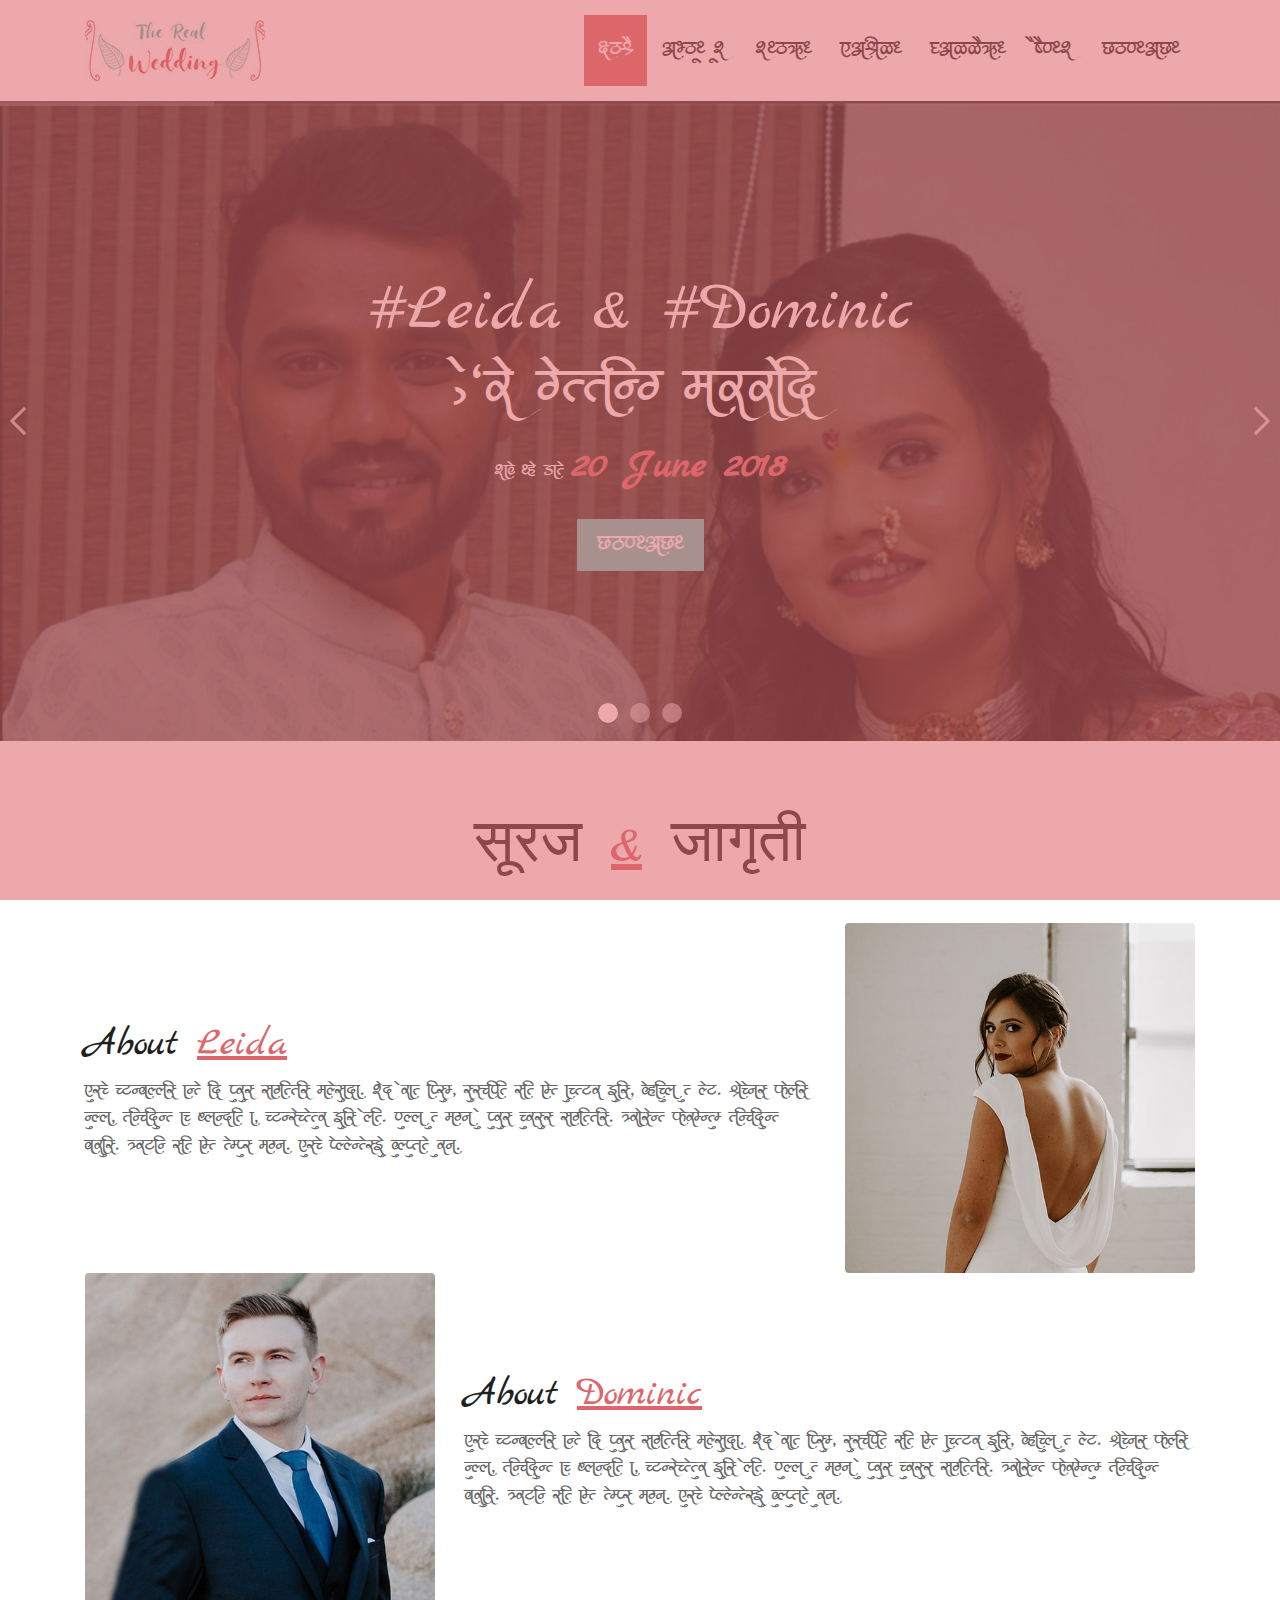
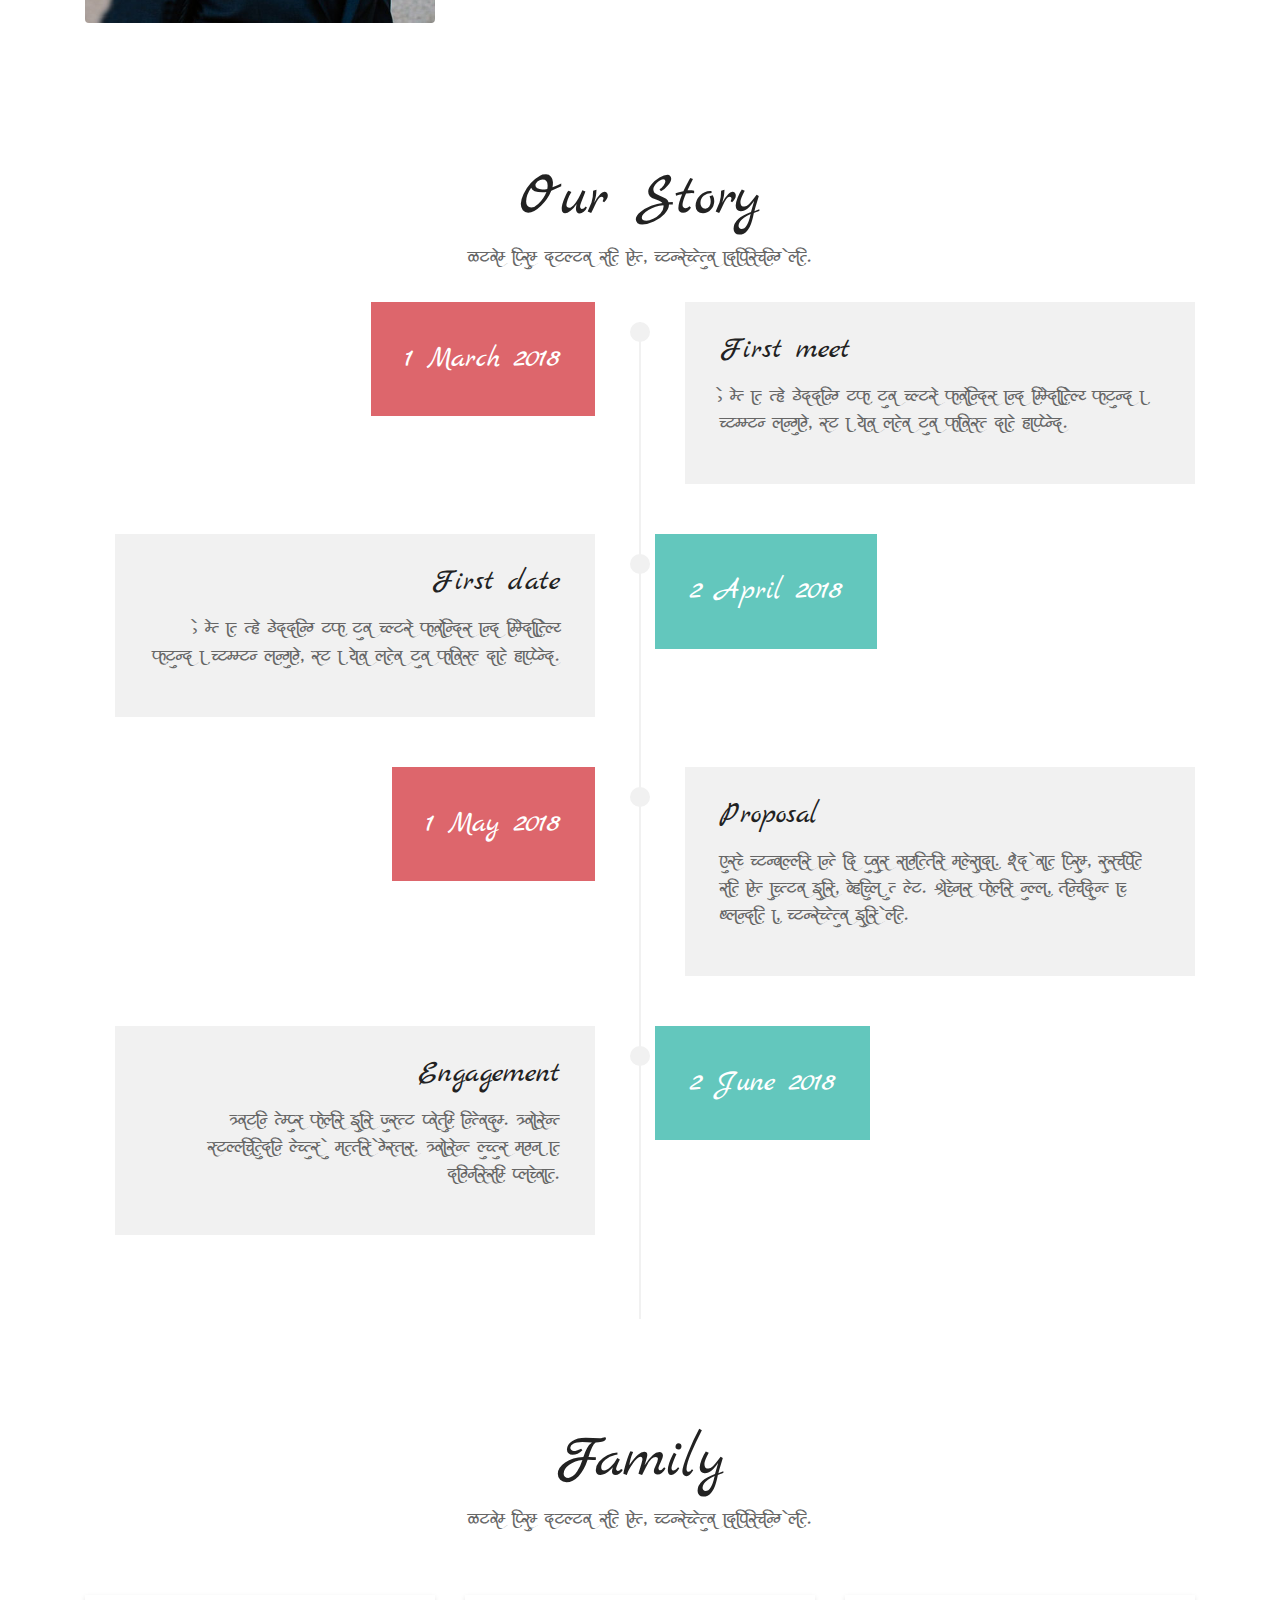
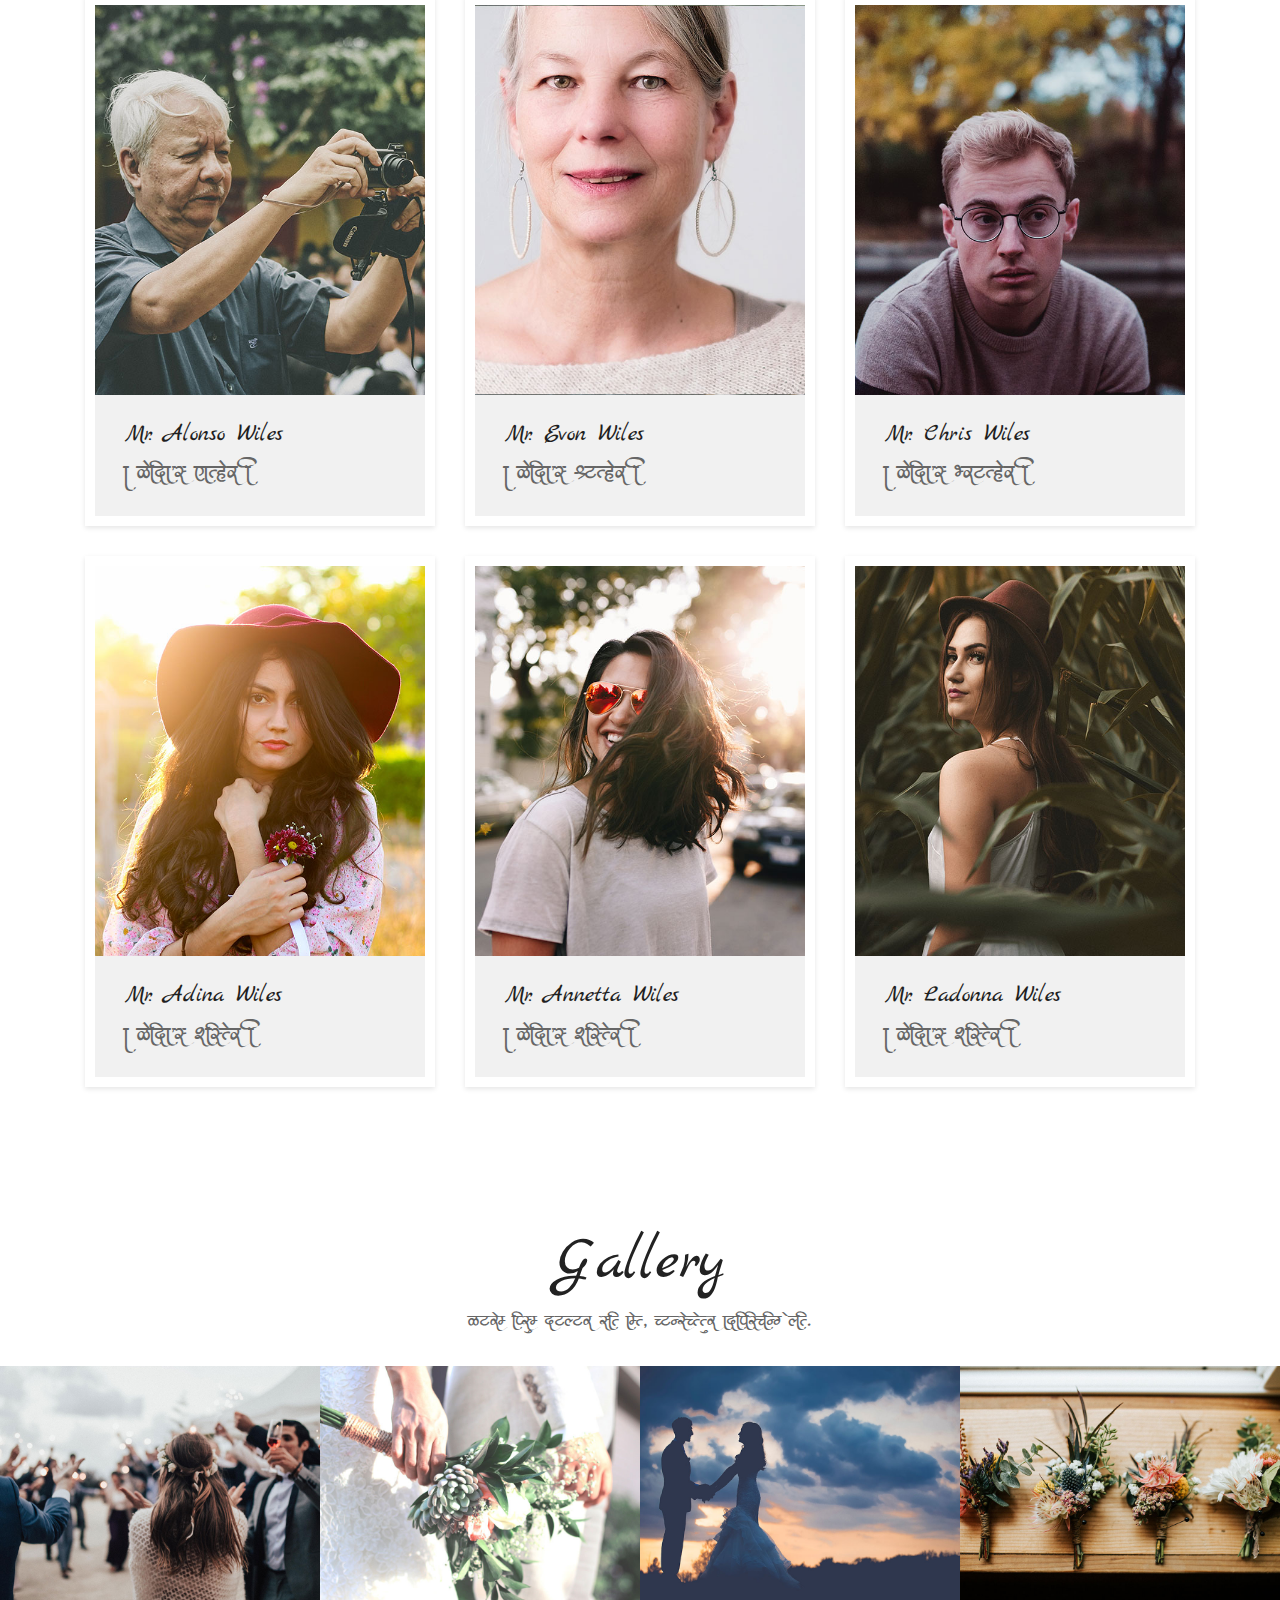
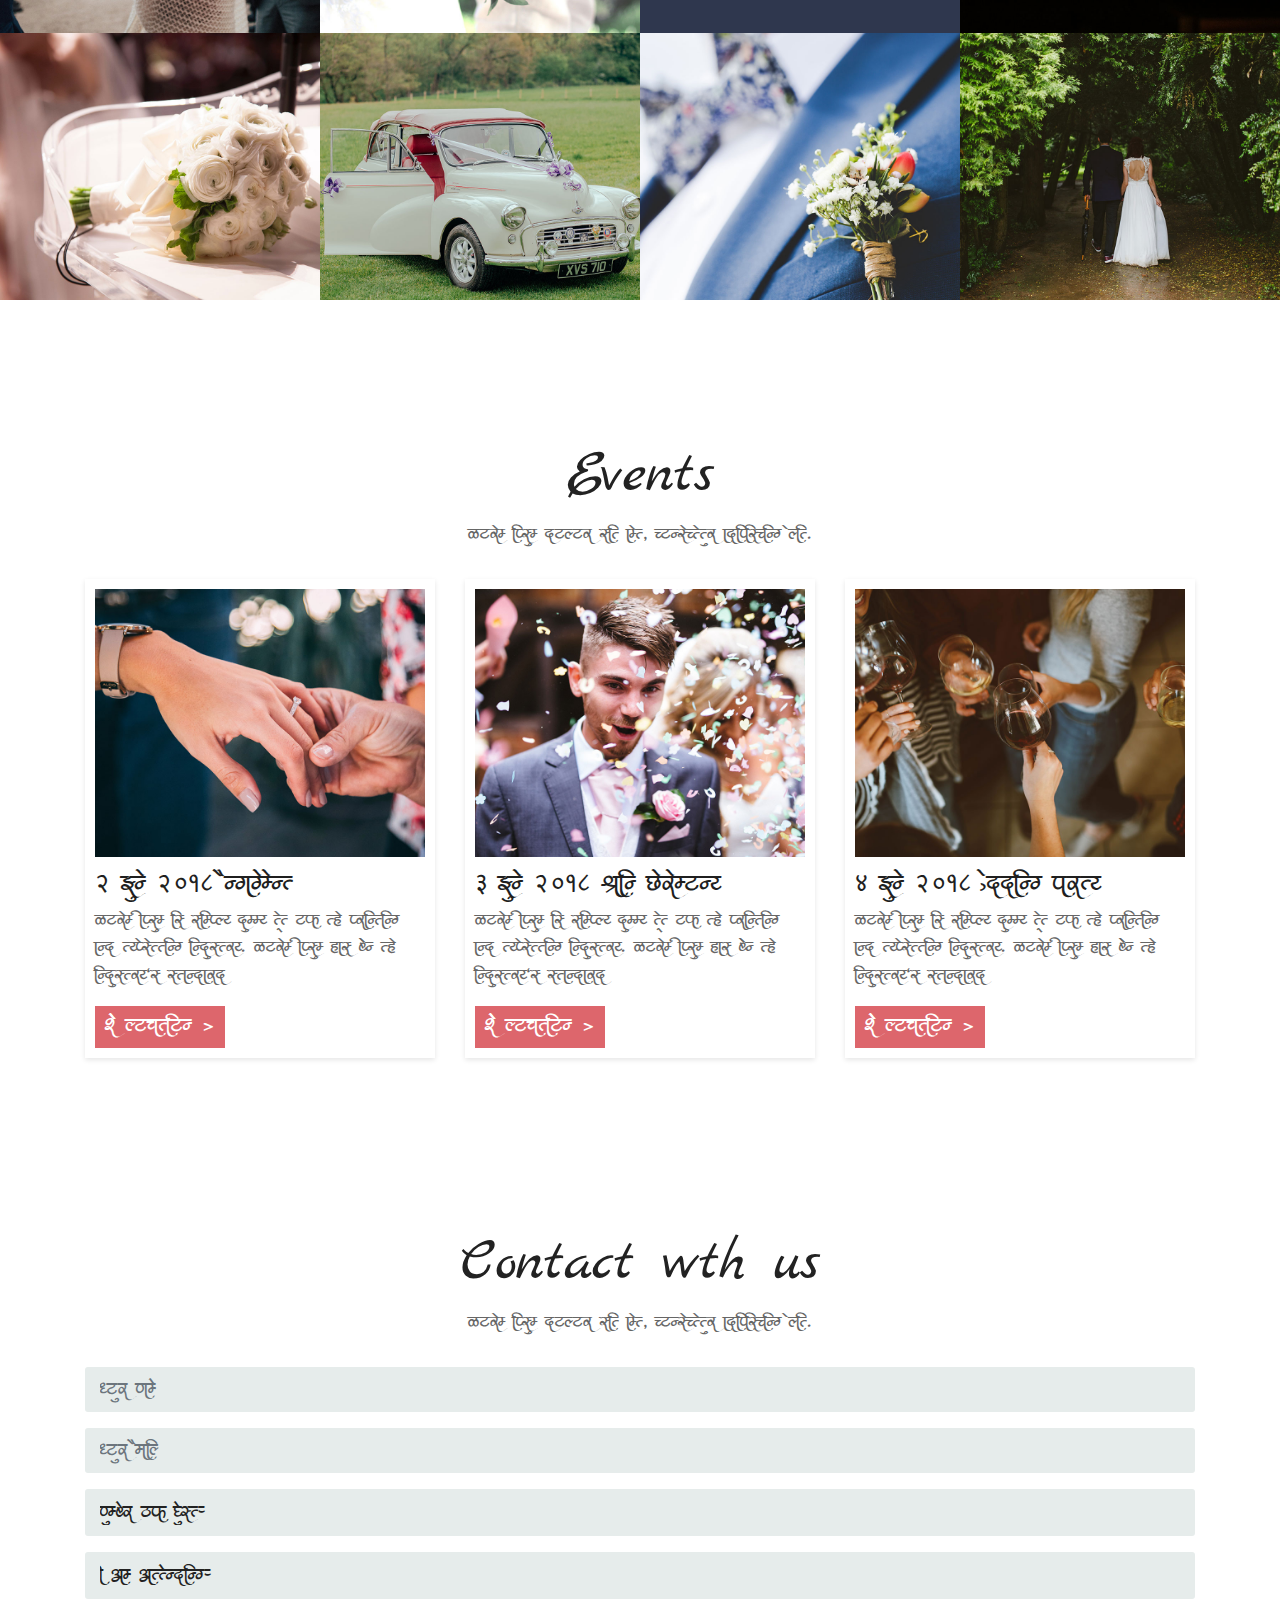
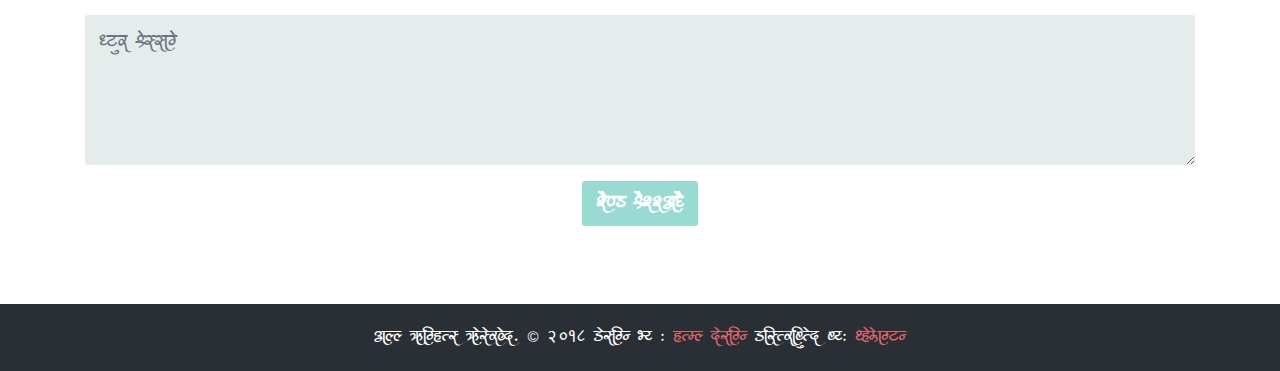
<file: real-wedding-master/index.html>
<!DOCTYPE html>
<html lang="en"><!-- Basic -->
<head>
	<meta charset="utf-8">
    <meta http-equiv="X-UA-Compatible" content="IE=edge">   
   
    <!-- Mobile Metas -->
    <meta name="viewport" content="width=device-width, minimum-scale=1.0, maximum-scale=1.0, user-scalable=no">
 
     <!-- Site Metas -->
    <title>सूरज आणि जागृती</title>  
    <meta name="keywords" content="">
    <meta name="description" content="">
    <meta name="author" content="">

    <!-- Site Icons -->
    <link rel="shortcut icon" href="images/favicon.ico" type="image/x-icon">
    <link rel="apple-touch-icon" href="images/apple-touch-icon.png">

    <!-- Bootstrap CSS -->
    <link rel="stylesheet" href="css/bootstrap.min.css">
    <!-- Pogo Slider CSS -->
    <link rel="stylesheet" href="css/pogo-slider.min.css">
	<!-- Site CSS -->
    <link rel="stylesheet" href="css/style.css">    
    <!-- Responsive CSS -->
    <link rel="stylesheet" href="css/responsive.css">
    <!-- Custom CSS -->
    <link rel="stylesheet" href="css/custom.css">

    <!--[if lt IE 9]>
      <script src="https://oss.maxcdn.com/libs/html5shiv/3.7.0/html5shiv.js"></script>
      <script src="https://oss.maxcdn.com/libs/respond.js/1.4.2/respond.min.js"></script>
    <![endif]-->

</head>
<body id="home" data-spy="scroll" data-target="#navbar-wd" data-offset="98">

	<!-- LOADER -->
    <div id="preloader">
		<div class="preloader pulse">
			<i class="fa fa-heartbeat" aria-hidden="true"></i>
		</div>
    </div><!-- end loader -->
    <!-- END LOADER -->
	
	<!-- Start header -->
	<header class="top-header">
		<nav class="navbar header-nav navbar-expand-lg">
            <div class="container">
				<a class="navbar-brand" href="index.html"><img src="images/logo.jpg" alt="image"></a>
				<button class="navbar-toggler" type="button" data-toggle="collapse" data-target="#navbar-wd" aria-controls="navbar-wd" aria-expanded="false" aria-label="Toggle navigation">
					<span></span>
					<span></span>
					<span></span>
				</button>
                <div class="collapse navbar-collapse justify-content-end" id="navbar-wd">
                    <ul class="navbar-nav">
                        <li><a class="nav-link active" href="#home">Home</a></li>
                        <li><a class="nav-link" href="#about">About Us</a></li>
                        <li><a class="nav-link" href="#story">Story</a></li>
                        <li><a class="nav-link" href="#family">Family</a></li>
                        <li><a class="nav-link" href="#gallery">Gallery</a></li>
                        <li><a class="nav-link" href="#events">Events</a></li>
						<li><a class="nav-link" href="#contact">Contact</a></li>
                    </ul>
                </div>
            </div>
        </nav>
	</header>
	<!-- End header -->
	
	<!-- Start Banner -->
	<div class="ulockd-home-slider">
		<div class="container-fluid">
			<div class="row">
				<div class="pogoSlider" id="js-main-slider">
					<div class="pogoSlider-slide" data-transition="zipReveal" data-duration="1500" style="background-image:url(images/slider-01.jpg);">
						<div class="lbox-caption">
							<div class="lbox-details">
								<h1>#Leida & #Dominic</h1>
								<h2>We're getting married</h3>
								<p>Save The Date <strong>20 June 2018</strong></p>
								<a href="#" class="btn ">Contact</a>
							</div>
						</div>
					</div>
					<div class="pogoSlider-slide" data-transition="blocksReveal" data-duration="1500" style="background-image:url(images/slider-02.jpg);">
						<div class="lbox-caption">
							<div class="lbox-details">
								<h1>#Leida & #Dominic</h1>
								<h2>We're getting married</h3>
								<p>Save The Date <strong>20 June 2018</strong></p>
								<a href="#" class="btn ">Contact</a>
							</div>
						</div>
					</div>
					<div class="pogoSlider-slide" data-transition="shrinkReveal" data-duration="2000" style="background-image:url(images/slider-03.jpg);">
						<div class="lbox-caption">
							<div class="lbox-details">
								<h1>#Leida & #Dominic</h1>
								<h2>We're getting married</h3>
								<p>Save The Date <strong>20 June 2018</strong></p>
								<a href="#" class="btn">Contact</a>
							</div>
						</div>
						
					</div>
				</div><!-- .pogoSlider -->
			</div>
		</div>
	</div>
	<!-- End Banner -->
	
	<!-- Start About us -->
	<div id="about" class="about-box">
		<div class="about-a1">
			<div class="container">
				<div class="row">
					<div class="col-lg-12">
						<div class="title-box">
							<h2>सूरज <span>&</span> जागृती</h2>
						</div>
					</div>
				</div>
				<div class="row">
					<div class="col-lg-12 col-md-12 col-sm-12">
						<div class="row align-items-center about-main-info">
							<div class="col-lg-8 col-md-6 col-sm-12">
								<h2> About <span>Leida</span></h2>
								<p>Fusce convallis ante id purus sagittis malesuada. Sed erat ipsum, suscipit sit amet auctor quis, vehicula ut leo. Maecenas felis nulla, tincidunt ac blandit a, consectetur quis elit. Nulla ut magna eu purus cursus sagittis. Praesent fermentum tincidunt varius. Proin sit amet tempus magna. Fusce pellentesque vulputate urna. </p>
							</div>
							<div class="col-lg-4 col-md-6 col-sm-12">
								<div class="about-img">
									<img class="img-fluid rounded" src="images/about-img-01.jpg" alt="" />
								</div>
							</div>
						</div>
						<div class="row align-items-center about-main-info">
							<div class="col-lg-4 col-md-6 col-sm-12">
								<div class="about-img">
									<img class="img-fluid rounded" src="images/about-img-02.jpg" alt="" />
								</div>
							</div>
							<div class="col-lg-8 col-md-6 col-sm-12">
								<h2> About <span>Dominic</span></h2>
								<p>Fusce convallis ante id purus sagittis malesuada. Sed erat ipsum, suscipit sit amet auctor quis, vehicula ut leo. Maecenas felis nulla, tincidunt ac blandit a, consectetur quis elit. Nulla ut magna eu purus cursus sagittis. Praesent fermentum tincidunt varius. Proin sit amet tempus magna. Fusce pellentesque vulputate urna. </p>
							</div>
						</div>
					</div>
				</div>
			</div>
		</div>
	</div>
	<!-- End About us -->
	
	<!-- Start Story -->
	<div id="story" class="story-box main-timeline-box">
		<div class="container">
			<div class="row">
				<div class="col-lg-12">
					<div class="title-box">
						<h2>Our Story</h2>
						<p>Lorem ipsum dolor sit amet, consectetur adipiscing elit. </p>
					</div>
				</div>
			</div>
			<div class="row timeline-element separline">
				<div class="timeline-date-panel col-xs-12 col-md-6  align-left">         
                    <div class="time-line-date-content">
                        <p class="mbr-timeline-date mbr-fonts-style display-font">
                            1 March 2018  
                        </p>
                    </div>
				</div>
				<span class="iconBackground"></span>
				<div class="col-xs-12 col-md-6 align-left">
					<div class="timeline-text-content">
						<h4 class="mbr-timeline-title pb-3 mbr-fonts-style display-font">First meet</h4>
						<p class="mbr-timeline-text mbr-fonts-style display-7">
						   We met at the wedding of our close friends and immediately found a common language, so a year later our first date happened.
						</p>
					 </div>
				</div>
			</div>
			<div class="row timeline-element reverse separline">
				<div class="timeline-date-panel col-xs-12 col-md-6  align-left">         
                    <div class="time-line-date-content">
                        <p class="mbr-timeline-date mbr-fonts-style display-font">
                            2 April 2018  
                        </p>
                    </div>
				</div>
				<span class="iconBackground"></span>
				<div class="col-xs-12 col-md-6 align-right">
					<div class="timeline-text-content">
						<h4 class="mbr-timeline-title pb-3 mbr-fonts-style display-font">First date</h4>
						<p class="mbr-timeline-text mbr-fonts-style display-7">
						   We met at the wedding of our close friends and immediately found a common language, so a year later our first date happened.
						</p>
					 </div>
				</div>
			</div>
			<div class="row timeline-element separline">
				<div class="timeline-date-panel col-xs-12 col-md-6  align-left">         
                    <div class="time-line-date-content">
                        <p class="mbr-timeline-date mbr-fonts-style display-font">
                            1 May 2018  
                        </p>
                    </div>
				</div>
				<span class="iconBackground"></span>
				<div class="col-xs-12 col-md-6 align-left">
					<div class="timeline-text-content">
						<h4 class="mbr-timeline-title pb-3 mbr-fonts-style display-font">Proposal</h4>
						<p class="mbr-timeline-text mbr-fonts-style display-7">
						   Fusce convallis ante id purus sagittis malesuada. Sed erat ipsum, suscipit sit amet auctor quis, vehicula ut leo. Maecenas felis nulla, tincidunt ac blandit a, consectetur quis elit.
						</p>
					 </div>
				</div>
			</div>
			<div class="row timeline-element reverse separline">
				<div class="timeline-date-panel col-xs-12 col-md-6  align-left">         
                    <div class="time-line-date-content">
                        <p class="mbr-timeline-date mbr-fonts-style display-font">
                            2 June 2018  
                        </p>
                    </div>
				</div>
				<span class="iconBackground"></span>
				<div class="col-xs-12 col-md-6 align-right">
					<div class="timeline-text-content">
						<h4 class="mbr-timeline-title pb-3 mbr-fonts-style display-font">Engagement</h4>
						<p class="mbr-timeline-text mbr-fonts-style display-7">
						   Proin tempus felis quis justo pretium interdum. Praesent sollicitudin lectus eu mattis egestas. Praesent luctus magna at dignissim placerat.
						</p>
					 </div>
				</div>
			</div>
			
		</div>
	</div>
	<!-- End Story -->
	
	<!-- Start Family -->
	<div id="family" class="family-box">
		<div class="container">
			<div class="row">
				<div class="col-lg-12">
					<div class="title-box">
						<h2>Family</h2>
						<p>Lorem ipsum dolor sit amet, consectetur adipiscing elit. </p>
					</div>
				</div>
			</div>
			<div class="row">
				<div class="col-lg-4 col-md-6 col-sm-12">
					<div class="single-team-member">
						<div class="family-img">
							<img class="img-fluid" src="images/family-01.jpg" alt="" />
						</div>
						<div class="family-info">
							<h4>Mr. Alonso Wiles </h4>
							<p>{ Leida’s Father }</p>
						</div>
					</div>
				</div>
				<div class="col-lg-4 col-md-6 col-sm-12">
					<div class="single-team-member">
						<div class="family-img">
							<img class="img-fluid" src="images/family-02.jpg" alt="" />
						</div>
						<div class="family-info">
							<h4>Mr. Evon Wiles </h4>
							<p>{ Leida’s Mother }</p>
						</div>
					</div>
				</div>
				<div class="col-lg-4 col-md-6 col-sm-12">
					<div class="single-team-member">
						<div class="family-img">
							<img class="img-fluid" src="images/family-03.jpg" alt="" />
						</div>
						<div class="family-info">
							<h4>Mr. Chris Wiles </h4>
							<p>{ Leida’s Brother }</p>
						</div>
					</div>
				</div>
				<div class="col-lg-4 col-md-6 col-sm-12">
					<div class="single-team-member">
						<div class="family-img">
							<img class="img-fluid" src="images/family-04.jpg" alt="" />
						</div>
						<div class="family-info">
							<h4>Mr. Adina Wiles </h4>
							<p>{ Leida’s Sister }</p>
						</div>
					</div>
				</div>
				<div class="col-lg-4 col-md-6 col-sm-12">
					<div class="single-team-member">
						<div class="family-img">
							<img class="img-fluid" src="images/family-05.jpg" alt="" />
						</div>
						<div class="family-info">
							<h4>Mr. Annetta Wiles </h4>
							<p>{ Leida’s Sister }</p>
						</div>
					</div>
				</div>
				<div class="col-lg-4 col-md-6 col-sm-12">
					<div class="single-team-member">
						<div class="family-img">
							<img class="img-fluid" src="images/family-06.jpg" alt="" />
						</div>
						<div class="family-info">
							<h4>Mr. Ladonna Wiles </h4>
							<p>{ Leida’s Sister }</p>
						</div>
					</div>
				</div>
			</div>
		</div>
	</div>
	<!-- End Family -->
	
	<!-- Start Gallery -->
	<div id="gallery" class="gallery-box">
		<div class="container-fluid">
			<div class="row">
				<div class="col-lg-12">
					<div class="title-box">
						<h2>Gallery</h2>
						<p>Lorem ipsum dolor sit amet, consectetur adipiscing elit. </p>
					</div>
				</div>
			</div>
			<div class="row">
				<ul class="popup-gallery clearfix">
					<li>
						<a href="images/gallery-01.jpg">
							<img class="img-fluid" src="images/gallery-01.jpg" alt="single image">
							<span class="overlay"><i class="fa fa-heart-o" aria-hidden="true"></i></span>
						</a>
					</li>
					<li>
						<a href="images/gallery-02.jpg">
							<img class="img-fluid" src="images/gallery-02.jpg" alt="single image">
							<span class="overlay"><i class="fa fa-heart-o" aria-hidden="true"></i></span>
						</a>
					</li>
					<li>
						<a href="images/gallery-03.jpg">
							<img class="img-fluid" src="images/gallery-03.jpg" alt="single image">
							<span class="overlay"><i class="fa fa-heart-o" aria-hidden="true"></i></span>
						</a>
					</li>
					<li>
						<a href="images/gallery-04.jpg">
							<img class="img-fluid" src="images/gallery-04.jpg" alt="single image">
							<span class="overlay"><i class="fa fa-heart-o" aria-hidden="true"></i></span>
						</a>
					</li>
					<li>
						<a href="images/gallery-05.jpg">
							<img class="img-fluid" src="images/gallery-05.jpg" alt="single image">
							<span class="overlay"><i class="fa fa-heart-o" aria-hidden="true"></i></span>
						</a>
					</li>
					<li>
						<a href="images/gallery-06.jpg">
							<img class="img-fluid" src="images/gallery-06.jpg" alt="single image">
							<span class="overlay"><i class="fa fa-heart-o" aria-hidden="true"></i></span>
						</a>
					</li>
					<li>
						<a href="images/gallery-07.jpg">
							<img class="img-fluid" src="images/gallery-07.jpg" alt="single image">
							<span class="overlay"><i class="fa fa-heart-o" aria-hidden="true"></i></span>
						</a>
					</li>
					<li>
						<a href="images/gallery-08.jpg">
							<img class="img-fluid" src="images/gallery-08.jpg" alt="single image">
							<span class="overlay"><i class="fa fa-heart-o" aria-hidden="true"></i></span>
						</a>
					</li>
				</ul>
			</div>
		</div>
	</div>
	<!-- End Gallery -->
	
	<!-- Start Events -->
	<div id="events" class="events-box">
		<div class="container">
			<div class="row">
				<div class="col-lg-12">
					<div class="title-box">
						<h2>Events</h2>
						<p>Lorem ipsum dolor sit amet, consectetur adipiscing elit. </p>
					</div>
				</div>
			</div>
			<div class="row">
				<div class="col-lg-4 col-md-6 col-sm-12">
					<div class="event-inner">
						<div class="event-img">
							<img class="img-fluid" src="images/event-img-01.jpg" alt="" />
						</div>
						<h2>2 June 2018 Engagement</h2>
						<p>Lorem Ipsum is simply dummy text of the printing and typesetting industry. Lorem Ipsum has been the industry's standard </p>
						<a href="#">See location ></a>
					</div>
				</div>
				<div class="col-lg-4 col-md-6 col-sm-12">
					<div class="event-inner">
						<div class="event-img">
							<img class="img-fluid" src="images/event-img-02.jpg" alt="" />
						</div>
						<h2>3 June 2018 Main Ceremony </h2>
						<p>Lorem Ipsum is simply dummy text of the printing and typesetting industry. Lorem Ipsum has been the industry's standard </p>
						<a href="#">See location ></a>
					</div>
				</div>
				<div class="col-lg-4 col-md-6 col-sm-12">
					<div class="event-inner">
						<div class="event-img">
							<img class="img-fluid" src="images/event-img-03.jpg" alt="" />
						</div>
						<h2>4 June 2018 Wedding party </h2>
						<p>Lorem Ipsum is simply dummy text of the printing and typesetting industry. Lorem Ipsum has been the industry's standard </p>
						<a href="#">See location ></a>
					</div>
				</div>
			</div>
		</div>
	</div>
	<!-- End Events -->
	
	<!-- Start Contact -->
	<div id="contact" class="contact-box">
		<div class="container">
			<div class="row">
				<div class="col-lg-12">
					<div class="title-box">
						<h2>Contact wth us</h2>
						<p>Lorem ipsum dolor sit amet, consectetur adipiscing elit. </p>
					</div>
				</div>
			</div>
			<div class="row">
				<div class="col-lg-12 col-sm-12 col-xs-12">
				  <div class="contact-block">
					<form id="contactForm">
					  <div class="row">
						<div class="col-md-12">
							<div class="form-group">
								<input type="text" class="form-control" id="name" name="name" placeholder="Your Name" required data-error="Please enter your name">
								<div class="help-block with-errors"></div>
							</div>                                 
						</div>
						<div class="col-md-12">
							<div class="form-group">
								<input type="text" placeholder="Your Email" id="email" class="form-control" name="name" required data-error="Please enter your email">
								<div class="help-block with-errors"></div>
							</div> 
						</div>
						<div class="col-md-12">
							<div class="form-group">
								<select class="custom-select d-block form-control" id="guest" required data-error="Please select an item in the list.">
								  <option disabled selected>Number Of Guest*</option>
								  <option value="1">1</option>
								  <option value="2">2</option>
								  <option value="3">3</option>
								  <option value="4">4</option>
								  <option value="5">5</option>
								</select>
								<div class="help-block with-errors"></div>
							</div> 
						</div>
						<div class="col-md-12">
							<div class="form-group">
								<select class="custom-select d-block form-control" id="event" required data-error="Please select an item in the list.">
								  <option disabled selected>I Am Attending*</option>
								  <option value="1">All events</option>
								  <option value="2">Wedding ceremony</option>
								  <option value="3">Reception party</option>
								</select>
								<div class="help-block with-errors"></div>
							</div> 
						</div>
						<div class="col-md-12">
							<div class="form-group"> 
								<textarea class="form-control" id="message" placeholder="Your Message" rows="8" data-error="Write your message" required></textarea>
								<div class="help-block with-errors"></div>
							</div>
							<div class="submit-button text-center">
								<button class="btn btn-common" id="submit" type="submit">Send Message</button>
								<div id="msgSubmit" class="h3 text-center hidden"></div> 
								<div class="clearfix"></div> 
							</div>
						</div>
					  </div>            
					</form>
				  </div>
				</div>
			</div>
		</div>
	</div>
	<!-- End Contact -->
	
	<!-- Start Footer -->
	<footer class="footer-box">
		<div class="container">
			<div class="row">
				<div class="col-lg-12">
					<p class="footer-company-name">All Rights Reserved. &copy; 2018 Design By : <a href="https://html.design/">html design</a> Distributed by: <a href="https://themewagon.com/">ThemeWagon</a></p>
				</div>
			</div>
		</div>
	</footer>
	<!-- End Footer -->

	<!-- ALL JS FILES -->
	<script src="js/jquery.min.js"></script>
	<script src="js/popper.min.js"></script>
	<script src="js/bootstrap.min.js"></script>
    <!-- ALL PLUGINS -->
	<script src="js/jquery.magnific-popup.min.js"></script>
    <script src="js/jquery.pogo-slider.min.js"></script> 
	<script src="js/slider-index.js"></script>
	<script src="js/smoothscroll.js"></script>
	<script src="js/form-validator.min.js"></script>
    <script src="js/contact-form-script.js"></script>
    <script src="js/custom.js"></script>
</body>
</html>
</file>
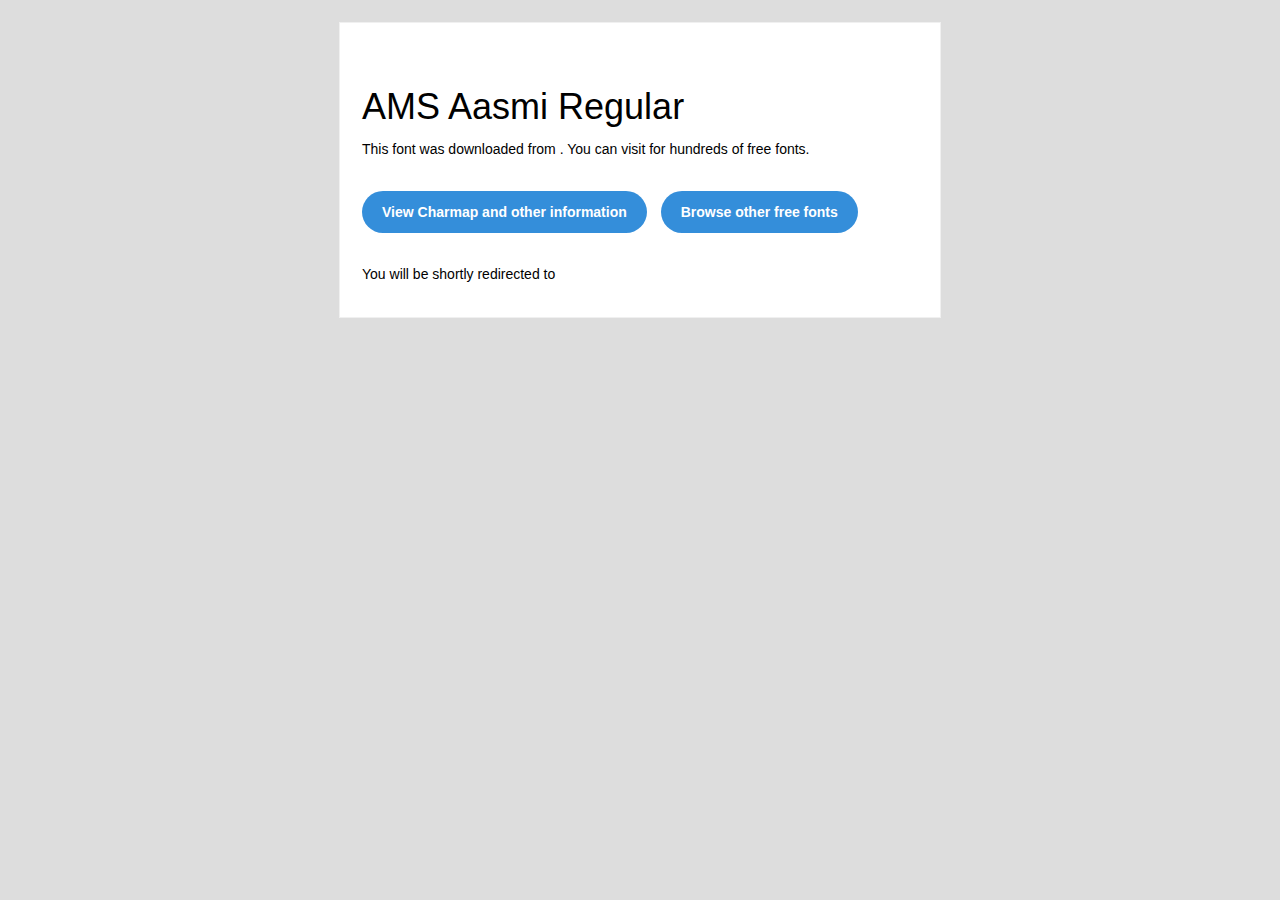
<file: marathifont/AMS Aasmi Regular/readme.html>
<!DOCTYPE html PUBLIC "-//W3C//DTD XHTML 1.0 Transitional//EN" "http://www.w3.org/TR/xhtml1/DTD/xhtml1-transitional.dtd">
<html xmlns="http://www.w3.org/1999/xhtml">
  <head>
    <meta name="viewport" content="width=device-width" />
    <meta http-equiv="Content-Type" content="text/html; charset=UTF-8" />
    
    <meta http-equiv="refresh" content="5;url=?ref=readme">
    <title></title>
    <style>
/* -------------------------------------
   GLOBAL
   ------------------------------------- */
    * {
      margin:0;
      padding:0;
      font-family: "Helvetica Neue", "Helvetica", Helvetica, Arial, sans-serif;
      font-size: 100%;
      line-height: 1.6;
    }

    img {
      max-width: 100%;
    }

    body {
      -webkit-font-smoothing:antialiased;
      -webkit-text-size-adjust:none;
      width: 100%!important;
      height: 100%;
      background:#DDD;
    }


    /* -------------------------------------
       ELEMENTS
       ------------------------------------- */
    a {
      color: #348eda;
    }

    .btn-primary, .btn-secondary {
      text-decoration:none;
      color: #FFF;
      background-color: #348eda;
      padding:10px 20px;
      font-weight:bold;
      margin: 20px 10px 20px 0;
      text-align:center;
      cursor:pointer;
      display: inline-block;
      border-radius: 25px;
    }

    .btn-secondary{
      background: #aaa;
    }

    .last {
      margin-bottom: 0;
    }

    .first{
      margin-top: 0;
    }


    /* -------------------------------------
       BODY
       ------------------------------------- */
    table.body-wrap {
      width: 100%;
      padding: 20px;
    }

    table.body-wrap .container{
      border: 1px solid #f0f0f0;
    }


    /* -------------------------------------
       FOOTER
       ------------------------------------- */
    table.footer-wrap {
      width: 100%;
      clear:both!important;
    }

    .footer-wrap .container p {
      font-size:12px;
      color:#666;

    }

    table.footer-wrap a{
      color: #999;
    }


    /* -------------------------------------
       TYPOGRAPHY
       ------------------------------------- */
    h1,h2,h3{
      font-family: "Helvetica Neue", Helvetica, Arial, "Lucida Grande", sans-serif; line-height: 1.1; margin-bottom:15px; color:#000;
      margin: 40px 0 10px;
      line-height: 1.2;
      font-weight:200;
    }

    h1 {
      font-size: 36px;
    }
    h2 {
      font-size: 28px;
    }
    h3 {
      font-size: 22px;
    }

    p, ul {
      margin-bottom: 10px;
      font-weight: normal;
      font-size:14px;
    }

    ul li {
      margin-left:5px;
      list-style-position: inside;
    }

    /* ---------------------------------------------------
       RESPONSIVENESS
       Nuke it from orbit. It's the only way to be sure.
       ------------------------------------------------------ */

    /* Set a max-width, and make it display as block so it will automatically stretch to that width, but will also shrink down on a phone or something */
    .container {
      display:block!important;
      max-width:600px!important;
      margin:0 auto!important; /* makes it centered */
      clear:both!important;
    }

    /* This should also be a block element, so that it will fill 100% of the .container */
    .content {
      padding:20px;
      max-width:600px;
      margin:0 auto;
      display:block;
    }

    /* Let's make sure tables in the content area are 100% wide */
    .content table {
      width: 100%;
    }

    </style>
  </head>

  <body bgcolor="#f6f6f6">

    <!-- body -->
    <table class="body-wrap">
      <tr>
        <td></td>
        <td class="container" bgcolor="#FFFFFF">

          <!-- content -->
          <div class="content">
            <table>
              <tr>
                <td>
                  <h1>AMS Aasmi Regular</h1>
                  <p>This font was downloaded from <a href="?ref=readme"></a> . You can visit <a href="?ref=readme"></a> for hundreds of free fonts.</p>
                  <p><a href="?ref=readme" class="btn-primary">View Charmap and other information</a> <a href="?ref=readme" class="btn-primary">Browse other free fonts</a></p>
                  <p>You will be shortly redirected to </p>
                </td>
              </tr>
            </table>
          </div>
          <!-- /content -->

        </td>
        <td></td>
      </tr>
    </table>
    <!-- /body -->

  </body>
</html>
</file>
<file: real-wedding-master/css/style.css>
/*------------------------------------------------------------------
    IMPORT FONTS
-------------------------------------------------------------------*/

@import url('https://fonts.googleapis.com/css?family=Barlow:100,200,300,400,500,600,700');
@import url('https://fonts.googleapis.com/css?family=Marck+Script');

@font-face {
	font-family: marathi;
	src: url("../css/marathifont.ttf");
}

/*------------------------------------------------------------------
    IMPORT FILES
-------------------------------------------------------------------*/

@import url(animate.css);
@import url(font-awesome.min.css);
@import url(magnific-popup.css);

/*------------------------------------------------------------------
    SKELETON
-------------------------------------------------------------------*/

body {
    color: #666666;
    font-size: 15px;
    font-family: 'marathi', sans-serif;
    line-height: 1.80857;
}


a {
    color: #1f1f1f;
    text-decoration: none !important;
    outline: none !important;
    -webkit-transition: all .3s ease-in-out;
    -moz-transition: all .3s ease-in-out;
    -ms-transition: all .3s ease-in-out;
    -o-transition: all .3s ease-in-out;
    transition: all .3s ease-in-out;
}

h1,
h2,
h3,
h4,
h5,
h6 {
    letter-spacing: 0;
    font-weight: normal;
    position: relative;
    padding: 0 0 10px 0;
    font-weight: normal;
    line-height: 120% !important;
    color: #1f1f1f;
    margin: 0
}

h1 {
    font-size: 24px
}

h2 {
    font-size: 22px
}

h3 {
    font-size: 18px
}

h4 {
    font-size: 16px
}

h5 {
    font-size: 14px
}

h6 {
    font-size: 13px
}

h1 a,
h2 a,
h3 a,
h4 a,
h5 a,
h6 a {
    color: #212121;
    text-decoration: none!important;
    opacity: 1
}

h1 a:hover,
h2 a:hover,
h3 a:hover,
h4 a:hover,
h5 a:hover,
h6 a:hover {
    opacity: .8
}

a {
    color: #1f1f1f;
    text-decoration: none;
    outline: none;
}

a,
.btn {
    text-decoration: none !important;
    outline: none !important;
    -webkit-transition: all .3s ease-in-out;
    -moz-transition: all .3s ease-in-out;
    -ms-transition: all .3s ease-in-out;
    -o-transition: all .3s ease-in-out;
    transition: all .3s ease-in-out;
}

.btn-custom {
    margin-top: 20px;
    background-color: transparent !important;
    border: 2px solid #ddd;
    padding: 12px 40px;
    font-size: 16px;
}

.lead {
    font-size: 18px;
    line-height: 30px;
    color: #767676;
    margin: 0;
    padding: 0;
}

blockquote {
    margin: 20px 0 20px;
    padding: 30px;
}

ul, li, ol{
	list-style: none;
	margin: 0px;
	padding: 0px;
}
button:focus{
	outline: none;
}

.form-control::-moz-placeholder {
    color: #2a2a2a;
    opacity: 1;
}


/*------------------------------------------------------------------
    LOADER 
-------------------------------------------------------------------*/

#preloader {
    width: 100%;
    height: 100%;
    top: 0;
    right: 0;
    bottom: 0;
    left: 0;
    background: #dd666c;
    z-index: 11000;
    position: fixed;
    display: block;
}

.pulse {
  height: 150px;
  width: 200px;
  overflow: hidden;
  position: absolute;
  top: 0;
  bottom: 0;
  left: 0;
  right: 0;
  margin: auto;
}
.pulse:after {
  content: '';
  display: block;
  background: url('data:image/svg+xml;utf8,<svg xmlns="http://www.w3.org/2000/svg" xmlns:xlink="http://www.w3.org/1999/xlink" viewBox="0 0 200px 100px" enable-background="new 0 0 200px 100px" xml:space="preserve"><polyline fill="none" stroke-width="3px" stroke="white" points="2.4,58.7 70.8,58.7 76.1,46.2 81.1,58.7 89.9,58.7 93.8,66.5 102.8,22.7 110.6,78.7 115.3,58.7 126.4,58.7 134.4,54.7 142.4,58.7 197.8,58.7 "/></svg>') 0 0 no-repeat;
  width: 100%;
  height: 100%;
  position: absolute;
  -webkit-animation: 2s pulse linear infinite;
  animation: 2s pulse linear infinite;
    clip: rect(0, 0, 100px, 0);
}
.pulse:before {
  content: '';
  position: absolute;
  z-index: -1;
  left: 2px;
  right: 2px;
  bottom: 0;
  top: 16px;
  margin: auto;
  height: 3px;

}


@-webkit-keyframes pulse {
  0% {
    clip: rect(0, 0, 100px, 0);
    opacity: 0.4;
  }
  4% {
    clip: rect(0, 66.66667px, 100px, 0);
    opacity: 0.6;
  }
  15% {
    clip: rect(0, 133.33333px, 100px, 0);
    opacity: 0.8;
  }
  20% {
    clip: rect(0, 300px, 100px, 0);
     opacity: 1;
  }

  80% {
    clip: rect(0, 300px, 100px, 0);
     opacity:0;
  }

  90% {
    clip: rect(0, 300px, 100px, 0);
    opacity: 0;
  }

  100% {
    clip: rect(0, 300px, 100px, 0);
    opacity:0;
 }
}
@keyframes pulse {
  0% {
    clip: rect(0, 0, 100px, 0);
  }
  4% {
    clip: rect(0, 66.66667px, 100px, 0);
  }
  15% {
    clip: rect(0, 133.33333px, 100px, 0);
  }
  20% {
    clip: rect(0, 300px, 100px, 0);
     opacity:1;
  }

  80% {
    clip: rect(0, 300px, 100px, 0);
     opacity:0;
  }

  90% {
    opacity: 0;
  }

  100% {
    clip: rect(0, 300px, 100px, 0);
    opacity:0;
 }
  
}

.pulse {
	text-align : center;
}
.pulse i{
	color: #ffffff;
	font-size: 38px;
}

/*------------------------------------------------------------------
    HEADER
-------------------------------------------------------------------*/

.top-header .navbar{
	padding: 15px 0px;
}

.top-header .navbar .navbar-collapse ul li a{
	padding: 19px 15px;
	text-transform: uppercase;
	font-size: 18px;
}

.top-header .navbar .navbar-collapse ul li a.active{
	background: #dd666c;
	color: #ffffff;
}

.top-header .navbar .navbar-collapse ul li a:hover{
	background: #63c7bd;
	color: #ffffff;
}


.top-header.fixed-menu{
	width: 100%;
	position: fixed;
	box-shadow: 0px 3px 6px 3px rgba(0, 0, 0, 0.06);
	-webkit-animation-duration: 1s;
	animation-duration: 1s;
	-webkit-animation-fill-mode: both;
	animation-fill-mode: both;
	-webkit-animation-name: fadeInDown;
	animation-name: fadeInDown;
	background: #fff;
	z-index: 20;
}

.navbar-toggler{
	border: 1px solid #61D2B4;
	border-radius: 0;
	margin: 16px 15px;
	padding: 10px 10px;
	-webkit-transition: all 0.2s linear;
	-moz-transition: all 0.2s linear;
	-o-transition: all 0.2s linear;
	transition: all 0.2s linear;
}
.navbar-toggler span{
	background: #61D2B4;
	display: block;
	width: 25px;
	height: 2px;
	margin: 0 auto;
		margin-top: 0px;
	-webkit-border-radius: 1px;
	-moz-border-radius: 1px;
	border-radius: 1px;
	-webkit-transition: all 0.2s linear;
	-moz-transition: all 0.2s linear;
	-o-transition: all 0.2s linear;
	transition: all 0.2s linear;
}
.navbar-toggler span + span{
	margin-top: 5px;
}

.navbar-toggler:hover{
	border: 1px solid #dd666c;
}

.navbar-toggler:hover span{
	background: #dd666c;
}


/*------------------------------------------------------------------
    Banner
-------------------------------------------------------------------*/


.lbox-caption {
    display: table;
    height: 100%;
    width: 100%;
}

.lbox-caption {
    position: absolute;
    margin: 0 auto;
    left: 0;
    right: 0;
	z-index: 10;
}

.lbox-details {
    display: table-cell;
    text-align: center;
    vertical-align: middle;
	position: relative;
}

.lbox-details::before{
	content: "";
	background: rgba(0,0,0,0.5);
	position: absolute;
	top: 0px;
	left: 0px;
	width: 100%;
	height: 100%;
	z-index: 2;
}

.lbox-details h1{
	font-size: 68px;
	font-family: 'Marck Script', cursive;
	color: #ffffff;
	position: relative;
	z-index: 3;
}

.lbox-details h2{
	font-size: 48px;
	color: #ffffff;
	position: relative;
	z-index: 3;
}
.lbox-details p{
	color: #ffffff;
	position: relative;
	z-index: 3;
}
.lbox-details p strong{
	color: #dd666c;
	font-size: 40px;
	font-family: 'Marck Script', cursive;
}
.lbox-details a.btn{
	background: #63c7bd;
	padding: 10px 20px;
	font-size: 20px;
	text-transform: uppercase;
	color: #ffffff;
	border-radius: 0px;
	position: relative;
	z-index: 3;
}
.lbox-details a.btn:hover{
	background: #dd666c;
}

/*------------------------------------------------------------------
    About
-------------------------------------------------------------------*/

.about-box{
	padding: 70px 0px;
}

.title-box{
	text-align: center;
	margin-bottom: 30px;
}
.title-box h2{
	font-size: 60px;
	font-family: 'Marck Script', cursive;
	color: #222222;
}
.title-box h2 span{
	color: #dd666c;
	text-decoration: underline;
}
.about-main-info h2{
	font-size: 40px;
	font-family: 'Marck Script', cursive;
}
.about-main-info h2 span{
	color: #dd666c;
	text-decoration: underline;
}


/*------------------------------------------------------------------
    Story
-------------------------------------------------------------------*/

.story-box{
	padding: 70px 0px;
}

.align-left {
    text-align: left;
}
.align-right {
    text-align: right;
}
.main-timeline-box{
	position: relative;
	word-wrap: break-word;
}

.main-timeline-box .timeline-element {
    margin-bottom: 50px;
    position: relative;
    word-wrap: break-word;
    word-break: break-word;
    display: -webkit-flex;
    flex-direction: row;
    -webkit-flex-direction: row;
}
.main-timeline-box .reverse {
    flex-direction: row-reverse;
    -webkit-flex-direction: row-reverse;
}
.main-timeline-box .separline::before {
    top: 20px;
    bottom: 0;
    position: absolute;
    content: "";
    width: 2px;
    background-color: #f1f1f1;
    left: calc(50% - 1px);
    height: calc(100% + 4rem);
}

.main-timeline-box .iconBackground {
    position: absolute;
    left: 50%;
    width: 20px;
    height: 20px;
    line-height: 30px;
    text-align: center;
    border-radius: 50%;
    font-size: 30px;
    display: inline-block;
    background-color: #f1f1f1;
    top: 20px;
    margin-left: -10px;
}
.main-timeline-box .timeline-text-content {
    padding: 30px 35px;
	background: #f1f1f1;
}
.main-timeline-box .reverse .timeline-text-content{
	margin-right: 30px;
}
.main-timeline-box .reverse .time-line-date-content p {
    float: left;
	padding: 30px 35px;
	background: #f1f1f1;
}
.main-timeline-box .reverse .time-line-date-content {
	margin-right: 30px;
}

.display-font{
	font-family: 'Marck Script', cursive;
	font-size: 30px;
	color: #222222;
}
.main-timeline-box .timeline-text-content{
	margin-left: 30px;
}
.main-timeline-box .time-line-date-content p {
    float: right;
	padding: 30px 35px;
	background: #f1f1f1;
}
.main-timeline-box .time-line-date-content {
	margin-right: 30px;
}

.main-timeline-box .time-line-date-content .mbr-timeline-date{
	background: #dd666c;
	color: #ffffff;
}
.main-timeline-box .reverse .time-line-date-content .mbr-timeline-date{
	background: #63c7bd;
	color: #ffffff;
}


/*------------------------------------------------------------------
    Family
-------------------------------------------------------------------*/

.family-box{
	padding: 70px 0px;
}

.single-team-member {
    position: relative;
    margin-top: 30px;
	border: 10px solid #fff;
	box-shadow: 0 2px 5px rgba(0,0,0,.1);
}
.family-img{
	position: relative;
}
.family-img::after {
    position: absolute;
    top: 0;
    left: 0;
    visibility: hidden;
    width: 100%;
    height: 100%;
    content: '';
    -webkit-transition: .3s;
    transition: .3s;
    opacity: 0;
    background-color: #535c68;
}
.family-info{
	padding: 25px 30px;
	background-color: #f1f1f1;
}
.family-info h4{
	font-family: 'Marck Script', cursive;
	font-size: 24px;
}
.family-info p{
	margin: 0px;
	font-size: 18px;
}

/*------------------------------------------------------------------
    Gallery
-------------------------------------------------------------------*/

.gallery-box{
	padding: 70px 0px;
}

.gallery-box ul{}
.gallery-box ul li{
	position: relative;
	width: 25%;
	margin: 0;
	padding: 0;
	float: left;
	border: none;
	overflow: hidden;
}
.gallery-box ul li a{
	position: relative;
	display: inline-block;
}
.gallery-box ul li a::before{
	content: "";
	position: absolute;
	background: rgba(99, 199, 189, 0.5);
	width: 100%;
	height: 100%;
	left: 0px;
	top: 100%;
	opacity: 0;
	transition: all 0.3s ease-in-out;
	-webkit-transition: all 0.3s ease-in-out;
	-moz-transition: all 0.3s ease-in-out;
	-o-transition: all 0.3s ease-in-out;
	-moz-transition: all 0.3s ease-in-out;
}
.gallery-box ul li a .overlay{
	background: #dd666c;
	color: #ffffff;
	font-size: 22px;
	text-align: center;
	width: 38px;
	height: 38px;
	display: inline-block;
	position: absolute;
	left: 50%;
	top: 50%;
	transform: translate(-50%,-50%);
	opacity: 0;
	transition: all 0.3s ease-in-out;
	-webkit-transition: all 0.3s ease-in-out;
	-moz-transition: all 0.3s ease-in-out;
	-o-transition: all 0.3s ease-in-out;
	-moz-transition: all 0.3s ease-in-out;
}
.gallery-box ul li a:hover::before{
	top: 0;
	opacity: 1;
}
.gallery-box ul li a:hover .overlay{
	opacity: 1;
}

/*------------------------------------------------------------------
    Events
-------------------------------------------------------------------*/

.events-box{
	padding: 70px 0px;
}
.event-inner{
	margin-bottom: 30px;
	border: 10px solid #fff;
	box-shadow: 0 2px 5px rgba(0,0,0,.1);
}
.event-img{
	margin-bottom: 15px;
}

.event-inner a{
	background: #dd666c;
	color: #ffffff;
	padding: 5px 10px;
	display: inline-block;
	font-size: 18px;
	font-weight: 500;
}
.event-inner a:hover{
	background: #63c7bd;
}

/*------------------------------------------------------------------
    Contact
-------------------------------------------------------------------*/

.contact-box{
	padding: 70px 0px;
}
.contact-block{}

.contact-block .form-group .form-control{
	background: #e6eceb;
	height: 45px;
	font-size: 16px;
	border: 0;
	color: #222222;
	padding: 6px 15px;
	-webkit-box-shadow: none;
	box-shadow: none;
	-webkit-border-radius: 3px;
	-moz-border-radius: 3px;
	-o-border-radius: 3px;
	-ms-border-radius: 3px;
	border-radius: 3px;
}

.contact-block .form-group textarea.form-control{
	height: 150px;
	padding-top: 15px;
}

.submit-button .btn-common{
	background-color: #63c7bd;
	height: 45px;
	line-height: 45px;
	font-size: 16px;
	font-weight: 600;
	color: #fff;
	padding: 0 15px;
	border: 0;
	outline: 0;
	text-transform: uppercase;
	-webkit-border-radius: 3px;
	-moz-border-radius: 3px;
	-o-border-radius: 3px;
	-ms-border-radius: 3px;
	border-radius: 3px;
	-webkit-transition: all 0.3s;
	-moz-transition: all 0.3s;
	-o-transition: all 0.3s;
	-ms-transition: all 0.3s;
	transition: all 0.3s;
}
.submit-button .btn-common:hover{
	background-color: #dd666c;
}

.custom-select{
	height: 45px;
	font-size: 16px;
}
select.form-control:not([size]):not([multiple]){
	height: calc(45px + 2px);
}

.help-block ul li{
	color: red;
}

.footer-box{
	background: #292f35;
	padding: 20px 0;
}

.footer-box .footer-company-name{
	text-align: center;
	margin: 0px;
	color: #ffffff;
}

.footer-box .footer-company-name a{
	color: #dd666c;
}
.footer-box .footer-company-name a:hover{
	color: #63c7bd;
}
</file>
<file: real-wedding-master/css/responsive.css>
/* only small desktops */
/* tablets */
/* only small tablets */
@media (min-width: 768px) and (max-width: 991px) {
	.top-header .navbar .navbar-collapse ul li a{
		padding: 5px 15px;
	}
	.about-img{
		margin-bottom: 30px;
		margin-top: 30px;
	}
	.gallery-box ul li{
		width: 33.33%;
	}
}

/* mobile or only mobile */
@media (max-width: 767px) {
	.navbar-brand{
		margin-left: 15px;
	}
	.top-header .navbar .navbar-collapse ul li a{
		padding: 5px 15px;
	}
	.lbox-details h1{
		font-size: 24px;
	}
	.lbox-details h2{
		font-size: 18px;
	}
	.lbox-details p strong{
		font-size: 20px;
	}
	.lbox-details a.btn{
		display: none;
	}
	.title-box h2{
		font-size: 28px;
	}
	.about-main-info h2{
		font-size: 24px;
	}
	.about-img{
		margin-bottom: 30px;
	}
	.main-timeline-box .separline::before{
		left: 15px !important;
	}
	.main-timeline-box .iconBackground{
		left: 15px !important;
	}
	.main-timeline-box .timeline-text-content{
		margin-left: 0px;
	}
	.main-timeline-box .reverse .timeline-text-content{
		margin-right: 0px;
	}
	.main-timeline-box .time-line-date-content{
		margin-right: 0px;
	}
	.main-timeline-box .time-line-date-content p{
		float: left;
	}
	.main-timeline-box .timeline-element{
		padding: 0px 15px;
	}
	.gallery-box ul li{
		width: 50%;
	}
}
</file>
<file: real-wedding-master/css/custom.css>
/** ADD YOUR AWESOME CODES HERE **/
</file>
<file: real-wedding-master/css/pogo-slider.min.css>
.pogoSlider-dir-btn:focus,.pogoSlider-nav-btn:focus{outline:0}.pogoSlider{width:100%;height:0;padding-bottom:50% !important;position:relative;overflow:hidden}#column-left .pogoSlider,#column-right .pogoSlider,#content .pogoSlider{margin-bottom:20px}.pogoSlider--banner .pogoSlider-slide{ms-filter:"progid:DXImageTransform.Microsoft.Alpha(Opacity=100)";filter:alpha(opacity=100);opacity:1}.pogoSlider-slide{width:100%;height:100%;position:absolute;background-size:cover;-ms-filter:"progid:DXImageTransform.Microsoft.Alpha(Opacity=0)";filter:alpha(opacity=0);opacity:0;-webkit-perspective:1300px;perspective:1300px;overflow:hidden}.pogoSlider-loading{position:absolute;top:0;left:0;width:100%;height:100%;background:#eaeaea;z-index:11}.pogoSlider-loading-icon{position:absolute;top:50%;margin-top:-18px;left:50%;margin-left:-18px;width:36px;height:36px;background-image:url([data-uri])}.pogoSlider-slide-element{-webkit-animation-fill-mode:both;animation-fill-mode:both}.m-pogoSlider .pogoSlider-slide-element{position:absolute;margin:0;box-sizing:border-box}.pogoSlider-progressBar{position:absolute;width:100%;height:5px;top:0;left:0;background:#fff;-ms-filter:"progid:DXImageTransform.Microsoft.Alpha(Opacity=20)";filter:alpha(opacity=20);background:rgba(255,255,255,.2);z-index:6}.pogoSlider-progressBar-duration{position:absolute;height:100%;left:0;width:0;background:#fff;-ms-filter:"progid:DXImageTransform.Microsoft.Alpha(Opacity=40)";filter:alpha(opacity=40);background:rgba(255,255,255,.4)}.pogoSlider-dir-btn{position:absolute;z-index:10;background:0 0;width:20px;height:20px;border-color:#eaeaea;border-color:rgba(255,255,255,.7);border-style:solid;-webkit-transform:rotate(45deg);-ms-transform:rotate(45deg);transform:rotate(45deg);cursor:pointer}.pogoSlider-dir-btn:hover{border-color:#fff}.pogoSlider--dirBottomLeft .pogoSlider-dir-btn--prev,.pogoSlider--dirBottomRight .pogoSlider-dir-btn--prev,.pogoSlider--dirCenterHorizontal .pogoSlider-dir-btn--prev,.pogoSlider--dirTopLeft .pogoSlider-dir-btn--prev,.pogoSlider--dirTopRight .pogoSlider-dir-btn--prev{border-width:0 0 3px 3px}.pogoSlider--dirBottomLeft .pogoSlider-dir-btn--next,.pogoSlider--dirBottomRight .pogoSlider-dir-btn--next,.pogoSlider--dirCenterHorizontal .pogoSlider-dir-btn--next,.pogoSlider--dirTopLeft .pogoSlider-dir-btn--next,.pogoSlider--dirTopRight .pogoSlider-dir-btn--next{border-width:3px 3px 0 0}.pogoSlider--dirCenterVertical .pogoSlider-dir-btn--next{border-width:3px 0 0 3px}.pogoSlider--dirCenterVertical .pogoSlider-dir-btn--prev{border-width:0 3px 3px 0}.pogoSlider--dirCenterVertical .pogoSlider-dir-btn--next,.pogoSlider--dirTopLeft .pogoSlider-dir-btn,.pogoSlider--dirTopRight .pogoSlider-dir-btn{top:14px}.pogoSlider--dirBottomLeft .pogoSlider-dir-btn--prev,.pogoSlider--dirCenterHorizontal .pogoSlider-dir-btn--prev,.pogoSlider--dirTopLeft .pogoSlider-dir-btn--prev{left:14px}.pogoSlider--dirBottomLeft .pogoSlider-dir-btn--next,.pogoSlider--dirTopLeft .pogoSlider-dir-btn--next{left:50px}.pogoSlider--dirBottomRight .pogoSlider-dir-btn--prev,.pogoSlider--dirTopRight .pogoSlider-dir-btn--prev{right:50px}.pogoSlider--dirBottomRight .pogoSlider-dir-btn--next,.pogoSlider--dirCenterHorizontal .pogoSlider-dir-btn--next,.pogoSlider--dirTopRight .pogoSlider-dir-btn--next{right:14px}.pogoSlider--dirBottomLeft .pogoSlider-dir-btn,.pogoSlider--dirBottomRight .pogoSlider-dir-btn,.pogoSlider--dirCenterVertical .pogoSlider-dir-btn--prev{bottom:14px}.pogoSlider--dirCenterVertical .pogoSlider-dir-btn{left:50%;margin-left:-10px}.pogoSlider--dirCenterHorizontal .pogoSlider-dir-btn{top:50%;margin-top:-10px}.pogoSlider-nav{position:absolute;padding:0;margin:0;z-index:10}.pogoSlider--navBottom .pogoSlider-nav,.pogoSlider--navTop .pogoSlider-nav{left:50%;-webkit-transform:translateX(-50%);-ms-transform:translateX(-50%);transform:translateX(-50%)}.pogoSlider--navTop .pogoSlider-nav{top:10px}.pogoSlider--navBottom .pogoSlider-nav{bottom:10px}.pogoSlider--navBottom .pogoSlider-nav li,.pogoSlider--navTop .pogoSlider-nav li{display:inline;margin:0 6px}.pogoSlider--navLeft .pogoSlider-nav,.pogoSlider--navRight .pogoSlider-nav{top:50%;-webkit-transform:translateY(-50%);-ms-transform:translateY(-50%);transform:translateY(-50%)}.pogoSlider--navLeft .pogoSlider-nav{left:10px}.pogoSlider--navRight .pogoSlider-nav{right:10px}.pogoSlider--navLeft .pogoSlider-nav li,.pogoSlider--navRight .pogoSlider-nav li{display:block;margin:6px 0}.pogoSlider-nav-btn{background:#ccc;background:rgba(255,255,255,.5);border:none;border-radius:50%;width:20px;height:20px;box-shadow:0 1px 1px rgba(0,0,0,.1);cursor:pointer}.pogoSlider-nav-btn--selected{background:#fff;box-shadow:0 1px 1px rgba(0,0,0,.3)}.pogoSlider-slide-slice{overflow:hidden;position:absolute;background-size:cover}.pogoSlider-slide-slice-inner{position:absolute;overflow:hidden}.pogoSlider-animation-slideDownIn{-webkit-animation-name:slideDownIn;animation-name:slideDownIn}@-webkit-keyframes slideDownIn{0%{-webkit-transform:translateY(-50px);transform:translateY(-50px);opacity:0}100%{-webkit-transform:translateY(0);transform:translateY(0);opacity:1}}@keyframes slideDownIn{0%{-webkit-transform:translateY(-50px);transform:translateY(-50px);opacity:0}100%{-webkit-transform:translateY(0);transform:translateY(0);opacity:1}}.pogoSlider-animation-slideDownOut{-webkit-animation-name:slideDownOut;animation-name:slideDownOut}@-webkit-keyframes slideDownOut{0%{-webkit-transform:translateY(0);transform:translateY(0);opacity:1}100%{-webkit-transform:translateY(50px);transform:translateY(50px);opacity:0}}@keyframes slideDownOut{0%{-webkit-transform:translateY(0);transform:translateY(0);opacity:1}100%{-webkit-transform:translateY(50px);transform:translateY(50px);opacity:0}}.pogoSlider-animation-slideUpIn{-webkit-animation-name:slideUpIn;animation-name:slideUpIn}@-webkit-keyframes slideUpIn{0%{-webkit-transform:translateY(50px);transform:translateY(50px);opacity:0}100%{-webkit-transform:translateY(0);transform:translateY(0);opacity:1}}@keyframes slideUpIn{0%{-webkit-transform:translateY(50px);transform:translateY(50px);opacity:0}100%{-webkit-transform:translateY(0);transform:translateY(0);opacity:1}}.pogoSlider-animation-slideUpOut{-webkit-animation-name:slideUpOut;animation-name:slideUpOut}@-webkit-keyframes slideUpOut{0%{-webkit-transform:translateY(0);transform:translateY(0);opacity:1}100%{-webkit-transform:translateY(50px);transform:translateY(50px);opacity:0}}@keyframes slideUpOut{0%{-webkit-transform:translateY(0);transform:translateY(0);opacity:1}100%{-webkit-transform:translateY(50px);transform:translateY(50px);opacity:0}}.pogoSlider-animation-slideRightIn{-webkit-animation-name:slideRightIn;animation-name:slideRightIn}.pogoSlider-animation-slideRightOut{-webkit-animation-name:slideRightOut;animation-name:slideRightOut}@-webkit-keyframes slideRightIn{0%{-webkit-transform:translateX(-50px);transform:translateX(-50px);opacity:0}100%{-webkit-transform:translateX(0);transform:translateX(0);opacity:1}}@keyframes slideRightIn{0%{-webkit-transform:translateX(-50px);transform:translateX(-50px);opacity:0}100%{-webkit-transform:translateX(0);transform:translateX(0);opacity:1}}@-webkit-keyframes slideRightOut{0%{-webkit-transform:translateX(0);transform:translateX(0);opacity:1}100%{-webkit-transform:translateX(50px);transform:translateX(50px);opacity:0}}@keyframes slideRightOut{0%{-webkit-transform:translateX(0);transform:translateX(0);opacity:1}100%{-webkit-transform:translateX(50px);transform:translateX(50px);opacity:0}}.pogoSlider-animation-slideLeftIn{-webkit-animation-name:slideLeftIn;animation-name:slideLeftIn}.pogoSlider-animation-slideLeftOut{-webkit-animation-name:slideLeftOut;animation-name:slideLeftOut}@-webkit-keyframes slideLeftIn{0%{-webkit-transform:translateX(50px);transform:translateX(50px);opacity:0}100%{-webkit-transform:translateX(0);transform:translateX(0);opacity:1}}@keyframes slideLeftIn{0%{-webkit-transform:translateX(50px);transform:translateX(50px);opacity:0}100%{-webkit-transform:translateX(0);transform:translateX(0);opacity:1}}@-webkit-keyframes slideLeftOut{0%{-webkit-transform:translateX(0);transform:translateX(0);opacity:1}100%{-webkit-transform:translateX(-50px);transform:translateX(-50px);opacity:0}}@keyframes slideLeftOut{0%{-webkit-transform:translateX(0);transform:translateX(0);opacity:1}100%{-webkit-transform:translateX(-50px);transform:translateX(-50px);opacity:0}}.pogoSlider-animation-expandIn{-webkit-animation-name:expandIn;animation-name:expandIn}.pogoSlider-animation-expandOut{-webkit-animation-name:expandOut;animation-name:expandOut}@-webkit-keyframes expandIn{0%{-webkit-transform:scale(.7);transform:scale(.7);opacity:0}100%{-webkit-transform:scale(1);transform:scale(1);opacity:1}}@keyframes expandIn{0%{-webkit-transform:scale(.7);transform:scale(.7);opacity:0}100%{-webkit-transform:scale(1);transform:scale(1);opacity:1}}@-webkit-keyframes expandOut{0%{-webkit-transform:scale(1);transform:scale(1);opacity:1}100%{-webkit-transform:scale(1.5);transform:scale(1.5);opacity:0}}@keyframes expandOut{0%{-webkit-transform:scale(1);transform:scale(1);opacity:1}100%{-webkit-transform:scale(1.5);transform:scale(1.5);opacity:0}}.pogoSlider-animation-contractIn{-webkit-animation-name:contractIn;animation-name:contractIn}.pogoSlider-animation-contractOut{-webkit-animation-name:contractOut;animation-name:contractOut}@-webkit-keyframes contractIn{0%{-webkit-transform:scale(2);transform:scale(2);opacity:0}100%{-webkit-transform:scale(1);transform:scale(1);opacity:1}}@keyframes contractIn{0%{-webkit-transform:scale(2);transform:scale(2);opacity:0}100%{-webkit-transform:scale(1);transform:scale(1);opacity:1}}@-webkit-keyframes contractOut{0%{-webkit-transform:scale(1);transform:scale(1);opacity:1}100%{-webkit-transform:scale(.5);transform:scale(.5);opacity:0}}@keyframes contractOut{0%{-webkit-transform:scale(1);transform:scale(1);opacity:1}100%{-webkit-transform:scale(.5);transform:scale(.5);opacity:0}}.pogoSlider-animation-spinIn{-webkit-animation-name:spinIn;animation-name:spinIn}.pogoSlider-animation-spinOut{-webkit-animation-name:spinOut;animation-name:spinOut}@-webkit-keyframes spinIn{0%{-webkit-backface-visibility:hidden;backface-visibility:hidden;-webkit-transform:scale(0)rotate(720deg);transform:scale(0)rotate(720deg)}100%{-webkit-backface-visibility:hidden;backface-visibility:hidden;-webkit-transform:scale(1)rotate(0);transform:scale(1)rotate(0)}}@keyframes spinIn{0%{-webkit-backface-visibility:hidden;backface-visibility:hidden;-webkit-transform:scale(0)rotate(720deg);transform:scale(0)rotate(720deg)}100%{-webkit-backface-visibility:hidden;backface-visibility:hidden;-webkit-transform:scale(1)rotate(0);transform:scale(1)rotate(0)}}@-webkit-keyframes spinOut{0%{-webkit-backface-visibility:hidden;backface-visibility:hidden;-webkit-transform:scale(1)rotate(0);transform:scale(1)rotate(0)}100%{-webkit-backface-visibility:hidden;backface-visibility:hidden;-webkit-transform:scale(0)rotate(720deg);transform:scale(0)rotate(720deg)}}@keyframes spinOut{0%{-webkit-backface-visibility:hidden;backface-visibility:hidden;-webkit-transform:scale(1)rotate(0);transform:scale(1)rotate(0)}100%{-webkit-backface-visibility:hidden;backface-visibility:hidden;-webkit-transform:scale(0)rotate(720deg);transform:scale(0)rotate(720deg)}}.pogoSlider-animation-sideFallIn{-webkit-transform-style:preserve-3d;transform-style:preserve-3d;-webkit-animation-name:sideFallIn;animation-name:sideFallIn}.pogoSlider-animation-sideFallOut{-webkit-transform-style:preserve-3d;transform-style:preserve-3d;-webkit-animation-name:sideFallOut;animation-name:sideFallOut}@-webkit-keyframes sideFallIn{0%{-webkit-transform:translate(30%)translateZ(600px)rotate(10deg);transform:translate(30%)translateZ(600px)rotate(10deg);opacity:0}100%{-webkit-transform:translate(0)translateZ(0)rotate(0);transform:translate(0)translateZ(0)rotate(0);opacity:1}}@keyframes sideFallIn{0%{-webkit-transform:translate(30%)translateZ(600px)rotate(10deg);transform:translate(30%)translateZ(600px)rotate(10deg);opacity:0}100%{-webkit-transform:translate(0)translateZ(0)rotate(0);transform:translate(0)translateZ(0)rotate(0);opacity:1}}@-webkit-keyframes sideFallOut{0%{-webkit-transform:translate(0)translateZ(0)rotate(0);transform:translate(0)translateZ(0)rotate(0);opacity:1}100%{-webkit-transform:translate(30%)translateZ(600px)rotate(10deg);transform:translate(30%)translateZ(600px)rotate(10deg);opacity:0}}@keyframes sideFallOut{0%{-webkit-transform:translate(0)translateZ(0)rotate(0);transform:translate(0)translateZ(0)rotate(0);opacity:1}100%{-webkit-transform:translate(30%)translateZ(600px)rotate(10deg);transform:translate(30%)translateZ(600px)rotate(10deg);opacity:0}}.pogoSlider-animation-horizontal3DFlipIn{-webkit-transform-style:preserve-3d;transform-style:preserve-3d;-webkit-animation-name:horizontal3DFlipIn;animation-name:horizontal3DFlipIn}.pogoSlider-animation-horizontal3DFlipOut{-webkit-transform-style:preserve-3d;transform-style:preserve-3d;-webkit-animation-name:horizontal3DFlipOut;animation-name:horizontal3DFlipOut}@-webkit-keyframes horizontal3DFlipIn{0%{-webkit-transform:rotateY(-70deg);transform:rotateY(-70deg);opacity:0}100%{-webkit-transform:rotateY(0);transform:rotateY(0);opacity:1}}@keyframes horizontal3DFlipIn{0%{-webkit-transform:rotateY(-70deg);transform:rotateY(-70deg);opacity:0}100%{-webkit-transform:rotateY(0);transform:rotateY(0);opacity:1}}@-webkit-keyframes horizontal3DFlipOut{0%{-webkit-transform:rotateY(0);transform:rotateY(0);opacity:1}100%{-webkit-transform:rotateY(-70deg);transform:rotateY(-70deg);opacity:0}}@keyframes horizontal3DFlipOut{0%{-webkit-transform:rotateY(0);transform:rotateY(0);opacity:1}100%{-webkit-transform:rotateY(-70deg);transform:rotateY(-70deg);opacity:0}}.pogoSlider-animation-vertical3DFlipIn{-webkit-transform-style:preserve-3d;transform-style:preserve-3d;-webkit-animation-name:vertical3DFlipIn;animation-name:vertical3DFlipIn}.pogoSlider-animation-vertical3DFlipOut{-webkit-transform-style:preserve-3d;transform-style:preserve-3d;-webkit-animation-name:vertical3DFlipOut;animation-name:vertical3DFlipOut}@-webkit-keyframes vertical3DFlipIn{0%{-webkit-transform:rotateX(-70deg);transform:rotateX(-70deg);opacity:0}100%{-webkit-transform:rotateX(0);transform:rotateX(0);opacity:1}}@keyframes vertical3DFlipIn{0%{-webkit-transform:rotateX(-70deg);transform:rotateX(-70deg);opacity:0}100%{-webkit-transform:rotateX(0);transform:rotateX(0);opacity:1}}@-webkit-keyframes vertical3DFlipOut{0%{-webkit-transform:rotateX(0);transform:rotateX(0);opacity:1}100%{-webkit-transform:rotateX(-70deg);transform:rotateX(-70deg);opacity:0}}@keyframes vertical3DFlipOut{0%{-webkit-transform:rotateX(0);transform:rotateX(0);opacity:1}100%{-webkit-transform:rotateX(-70deg);transform:rotateX(-70deg);opacity:0}}.pogoSlider-animation-3DPivotIn{-webkit-transform-style:preserve-3d;transform-style:preserve-3d;-webkit-animation-name:pivotIn;animation-name:pivotIn}.pogoSlider-animation-3DPivotOut{-webkit-transform-style:preserve-3d;transform-style:preserve-3d;-webkit-animation-name:pivotOut;animation-name:pivotOut}@-webkit-keyframes pivotIn{0%{-webkit-transform:rotateX(-60deg);transform:rotateX(-60deg);-webkit-transform-origin:50% 0;transform-origin:50% 0;opacity:0}100%{-webkit-transform:rotateX(0);transform:rotateX(0);-webkit-transform-origin:0 0;transform-origin:0 0;opacity:1}}@keyframes pivotIn{0%{-webkit-transform:rotateX(-60deg);transform:rotateX(-60deg);-webkit-transform-origin:50% 0;transform-origin:50% 0;opacity:0}100%{-webkit-transform:rotateX(0);transform:rotateX(0);-webkit-transform-origin:0 0;transform-origin:0 0;opacity:1}}@-webkit-keyframes pivotOut{0%{-webkit-transform:rotateX(0);transform:rotateX(0);-webkit-transform-origin:0 0;transform-origin:0 0;opacity:1}100%{-webkit-transform:rotateX(-60deg);transform:rotateX(-60deg);-webkit-transform-origin:50% 0;transform-origin:50% 0;opacity:0}}@keyframes pivotOut{0%{-webkit-transform:rotateX(0);transform:rotateX(0);-webkit-transform-origin:0 0;transform-origin:0 0;opacity:1}100%{-webkit-transform:rotateX(-60deg);transform:rotateX(-60deg);-webkit-transform-origin:50% 0;transform-origin:50% 0;opacity:0}}.pogoSlider-animation-rollLeftIn{-webkit-animation-name:rollLeftIn;animation-name:rollLeftIn}.pogoSlider-animation-rollLeftOut{-webkit-animation-name:rollLeftOut;animation-name:rollLeftOut}@-webkit-keyframes rollLeftIn{0%{opacity:0;-webkit-transform:translateX(100%)rotate(120deg);transform:translateX(100%)rotate(120deg)}100%{opacity:1;-webkit-transform:translateX(0)rotate(0);transform:translateX(0)rotate(0)}}@keyframes rollLeftIn{0%{opacity:0;-webkit-transform:translateX(100%)rotate(120deg);transform:translateX(100%)rotate(120deg)}100%{opacity:1;-webkit-transform:translateX(0)rotate(0);transform:translateX(0)rotate(0)}}@-webkit-keyframes rollLeftOut{0%{opacity:1;-webkit-transform:translateX(0)rotate(0);transform:translateX(0)rotate(0)}100%{opacity:0;-webkit-transform:translateX(-100%)rotate(-120deg);transform:translateX(-100%)rotate(-120deg)}}@keyframes rollLeftOut{0%{opacity:1;-webkit-transform:translateX(0)rotate(0);transform:translateX(0)rotate(0)}100%{opacity:0;-webkit-transform:translateX(-100%)rotate(-120deg);transform:translateX(-100%)rotate(-120deg)}}.pogoSlider-animation-rollRightIn{-webkit-animation-name:rollRightIn;animation-name:rollRightIn}.pogoSlider-animation-rollRightOut{-webkit-animation-name:rollRightOut;animation-name:rollRightOut}@-webkit-keyframes rollRightIn{0%{opacity:0;-webkit-transform:translateX(-100%)rotate(-120deg);transform:translateX(-100%)rotate(-120deg)}100%{opacity:1;-webkit-transform:translateX(0)rotate(0);transform:translateX(0)rotate(0)}}@keyframes rollRightIn{0%{opacity:0;-webkit-transform:translateX(-100%)rotate(-120deg);transform:translateX(-100%)rotate(-120deg)}100%{opacity:1;-webkit-transform:translateX(0)rotate(0);transform:translateX(0)rotate(0)}}@-webkit-keyframes rollRightOut{0%{opacity:1;-webkit-transform:translateX(0)rotate(0);transform:translateX(0)rotate(0)}100%{opacity:0;-webkit-transform:translateX(100%)rotate(120deg);transform:translateX(100%)rotate(120deg)}}@keyframes rollRightOut{0%{opacity:1;-webkit-transform:translateX(0)rotate(0);transform:translateX(0)rotate(0)}100%{opacity:0;-webkit-transform:translateX(100%)rotate(120deg);transform:translateX(100%)rotate(120deg)}}.pogoSlider-animation-glideLeftIn{-webkit-animation-name:glideLeftIn;animation-name:glideLeftIn;-webkit-animation-timing-function:ease-out;animation-timing-function:ease-out}.pogoSlider-animation-glideLeftOut{-webkit-animation-name:glideLeftOut;animation-name:glideLeftOut;-webkit-animation-timing-function:ease-in;animation-timing-function:ease-in}@-webkit-keyframes glideLeftIn{0%{-webkit-transform:translateX(100%)skewX(-30deg);transform:translateX(100%)skewX(-30deg);opacity:0}60%{-webkit-transform:translateX(-20%)skewX(30deg);transform:translateX(-20%)skewX(30deg);opacity:1}80%{-webkit-transform:translateX(0)skewX(-15deg);transform:translateX(0)skewX(-15deg);opacity:1}100%{-webkit-transform:translateX(0)skewX(0);transform:translateX(0)skewX(0);opacity:1}}@keyframes glideLeftIn{0%{-webkit-transform:translateX(100%)skewX(-30deg);transform:translateX(100%)skewX(-30deg);opacity:0}60%{-webkit-transform:translateX(-20%)skewX(30deg);transform:translateX(-20%)skewX(30deg);opacity:1}80%{-webkit-transform:translateX(0)skewX(-15deg);transform:translateX(0)skewX(-15deg);opacity:1}100%{-webkit-transform:translateX(0)skewX(0);transform:translateX(0)skewX(0);opacity:1}}@-webkit-keyframes glideLeftOut{0%{-webkit-transform:translateX(0)skewX(0);transform:translateX(0)skewX(0);opacity:1}100%{-webkit-transform:translateX(-100%)skewX(30deg);transform:translateX(-100%)skewX(30deg);opacity:0}}@keyframes glideLeftOut{0%{-webkit-transform:translateX(0)skewX(0);transform:translateX(0)skewX(0);opacity:1}100%{-webkit-transform:translateX(-100%)skewX(30deg);transform:translateX(-100%)skewX(30deg);opacity:0}}.pogoSlider-animation-glideRightIn{-webkit-animation-name:glideRightIn;animation-name:glideRightIn;-webkit-animation-timing-function:ease-out;animation-timing-function:ease-out}.pogoSlider-animation-glideRightOut{-webkit-animation-name:glideRightOut;animation-name:glideRightOut;-webkit-animation-timing-function:ease-in;animation-timing-function:ease-in}@-webkit-keyframes glideRightIn{0%{-webkit-transform:translateX(-100%)skewX(30deg);transform:translateX(-100%)skewX(30deg);opacity:0}60%{-webkit-transform:translateX(20%)skewX(-30deg);transform:translateX(20%)skewX(-30deg);opacity:1}80%{-webkit-transform:translateX(0)skewX(15deg);transform:translateX(0)skewX(15deg);opacity:1}100%{-webkit-transform:translateX(0)skewX(0);transform:translateX(0)skewX(0);opacity:1}}@keyframes glideRightIn{0%{-webkit-transform:translateX(-100%)skewX(30deg);transform:translateX(-100%)skewX(30deg);opacity:0}60%{-webkit-transform:translateX(20%)skewX(-30deg);transform:translateX(20%)skewX(-30deg);opacity:1}80%{-webkit-transform:translateX(0)skewX(15deg);transform:translateX(0)skewX(15deg);opacity:1}100%{-webkit-transform:translateX(0)skewX(0);transform:translateX(0)skewX(0);opacity:1}}@-webkit-keyframes glideRightOut{0%{-webkit-transform:translateX(0)skewX(0);transform:translateX(0)skewX(0);opacity:1}100%{-webkit-transform:translateX(100%)skewX(-30deg);transform:translateX(100%)skewX(-30deg);opacity:0}}@keyframes glideRightOut{0%{-webkit-transform:translateX(0)skewX(0);transform:translateX(0)skewX(0);opacity:1}100%{-webkit-transform:translateX(100%)skewX(-30deg);transform:translateX(100%)skewX(-30deg);opacity:0}}.pogoSlider-animation-flipXIn{-webkit-backface-visibility:visible!important;backface-visibility:visible!important;-webkit-animation-name:flipXIn;animation-name:flipXIn}.pogoSlider-animation-flipXOut{-webkit-animation-name:flipXOut;animation-name:flipXOut;-webkit-backface-visibility:visible!important;backface-visibility:visible!important}@-webkit-keyframes flipXIn{0%{-webkit-transform:perspective(400px)rotateX(90deg);transform:perspective(400px)rotateX(90deg);opacity:0}40%{-webkit-transform:perspective(400px)rotateX(-10deg);transform:perspective(400px)rotateX(-10deg)}70%{-webkit-transform:perspective(400px)rotateX(10deg);transform:perspective(400px)rotateX(10deg)}100%{-webkit-transform:perspective(400px)rotateX(0);transform:perspective(400px)rotateX(0);opacity:1}}@keyframes flipXIn{0%{-webkit-transform:perspective(400px)rotateX(90deg);transform:perspective(400px)rotateX(90deg);opacity:0}40%{-webkit-transform:perspective(400px)rotateX(-10deg);transform:perspective(400px)rotateX(-10deg)}70%{-webkit-transform:perspective(400px)rotateX(10deg);transform:perspective(400px)rotateX(10deg)}100%{-webkit-transform:perspective(400px)rotateX(0);transform:perspective(400px)rotateX(0);opacity:1}}@-webkit-keyframes flipXOut{0%{-webkit-transform:perspective(400px)rotateX(0);transform:perspective(400px)rotateX(0);opacity:1}100%{-webkit-transform:perspective(400px)rotateX(90deg);transform:perspective(400px)rotateX(90deg);opacity:0}}@keyframes flipXOut{0%{-webkit-transform:perspective(400px)rotateX(0);transform:perspective(400px)rotateX(0);opacity:1}100%{-webkit-transform:perspective(400px)rotateX(90deg);transform:perspective(400px)rotateX(90deg);opacity:0}}.pogoSlider-animation-flipYIn{-webkit-backface-visibility:visible!important;backface-visibility:visible!important;-webkit-animation-name:flipYIn;animation-name:flipYIn}.pogoSlider-animation-flipYOut{-webkit-backface-visibility:visible!important;backface-visibility:visible!important;-webkit-animation-name:flipYOut;animation-name:flipYOut}@-webkit-keyframes flipYIn{0%{-webkit-transform:perspective(400px)rotateY(90deg);transform:perspective(400px)rotateY(90deg);opacity:0}40%{-webkit-transform:perspective(400px)rotateY(-10deg);transform:perspective(400px)rotateY(-10deg)}70%{-webkit-transform:perspective(400px)rotateY(10deg);transform:perspective(400px)rotateY(10deg)}100%{-webkit-transform:perspective(400px)rotateY(0);transform:perspective(400px)rotateY(0);opacity:1}}@keyframes flipYIn{0%{-webkit-transform:perspective(400px)rotateY(90deg);transform:perspective(400px)rotateY(90deg);opacity:0}40%{-webkit-transform:perspective(400px)rotateY(-10deg);transform:perspective(400px)rotateY(-10deg)}70%{-webkit-transform:perspective(400px)rotateY(10deg);transform:perspective(400px)rotateY(10deg)}100%{-webkit-transform:perspective(400px)rotateY(0);transform:perspective(400px)rotateY(0);opacity:1}}@-webkit-keyframes flipYOut{0%{-webkit-transform:perspective(400px)rotateY(0);transform:perspective(400px)rotateY(0);opacity:1}100%{-webkit-transform:perspective(400px)rotateY(90deg);transform:perspective(400px)rotateY(90deg);opacity:0}}@keyframes flipYOut{0%{-webkit-transform:perspective(400px)rotateY(0);transform:perspective(400px)rotateY(0);opacity:1}100%{-webkit-transform:perspective(400px)rotateY(90deg);transform:perspective(400px)rotateY(90deg);opacity:0}}.pogoSlider-animation-foldInLeft{-webkit-animation-name:foldInLeft;animation-name:foldInLeft;-webkit-animation-fill-mode:forwards;animation-fill-mode:forwards;-webkit-backface-visibility:hidden;backface-visibility:hidden;-webkit-transform-origin:0 0 0;-ms-transform-origin:0 0 0;transform-origin:0 0 0;-webkit-transform-style:preserve-3d;transform-style:preserve-3d}@-webkit-keyframes foldInLeft{0%{-webkit-transform:rotateY(0);transform:rotateY(0)}100%{-webkit-transform:rotateY(-180deg);transform:rotateY(-180deg)}}@keyframes foldInLeft{0%{-webkit-transform:rotateY(0);transform:rotateY(0)}100%{-webkit-transform:rotateY(-180deg);transform:rotateY(-180deg)}}.pogoSlider-animation-foldOutLeft{-webkit-animation-name:foldOutLeft;animation-name:foldOutLeft;-webkit-animation-fill-mode:forwards;animation-fill-mode:forwards;-webkit-backface-visibility:hidden;backface-visibility:hidden;-webkit-transform-origin:100% 100% 0;-ms-transform-origin:100% 100% 0;transform-origin:100% 100% 0;-webkit-transform-style:preserve-3d;transform-style:preserve-3d}@-webkit-keyframes foldOutLeft{0%{-webkit-transform:rotateY(180deg);transform:rotateY(180deg)}100%{-webkit-transform:rotateY(0);transform:rotateY(0)}}@keyframes foldOutLeft{0%{-webkit-transform:rotateY(180deg);transform:rotateY(180deg)}100%{-webkit-transform:rotateY(0);transform:rotateY(0)}}.pogoSlider-animation-foldInRight{-webkit-animation-name:foldInRight;animation-name:foldInRight;-webkit-animation-fill-mode:forwards;animation-fill-mode:forwards;-webkit-backface-visibility:hidden;backface-visibility:hidden;-webkit-transform-origin:100% 100% 0;-ms-transform-origin:100% 100% 0;transform-origin:100% 100% 0;-webkit-transform-style:preserve-3d;transform-style:preserve-3d}@-webkit-keyframes foldInRight{0%{-webkit-transform:rotateY(0);transform:rotateY(0)}100%{-webkit-transform:rotateY(180deg);transform:rotateY(180deg)}}@keyframes foldInRight{0%{-webkit-transform:rotateY(0);transform:rotateY(0)}100%{-webkit-transform:rotateY(180deg);transform:rotateY(180deg)}}.pogoSlider-animation-foldOutRight{-webkit-animation-name:foldOutRight;animation-name:foldOutRight;-webkit-animation-fill-mode:forwards;animation-fill-mode:forwards;-webkit-backface-visibility:hidden;backface-visibility:hidden;-webkit-transform-origin:0 0 0;-ms-transform-origin:0 0 0;transform-origin:0 0 0;-webkit-transform-style:preserve-3d;transform-style:preserve-3d}@-webkit-keyframes foldOutRight{0%{-webkit-transform:rotateY(-180deg);transform:rotateY(-180deg)}100%{-webkit-transform:rotateY(0);transform:rotateY(0)}}@keyframes foldOutRight{0%{-webkit-transform:rotateY(-180deg);transform:rotateY(-180deg)}100%{-webkit-transform:rotateY(0);transform:rotateY(0)}}.pogoSlider-animation-expandReveal{-webkit-animation-name:expandReveal;animation-name:expandReveal;-webkit-animation-fill-mode:forwards;animation-fill-mode:forwards}@-webkit-keyframes expandReveal{0%{-webkit-transform:scale(1);transform:scale(1);opacity:1}100%{-webkit-transform:scale(1.3);transform:scale(1.3);opacity:0}}@keyframes expandReveal{0%{-webkit-transform:scale(1);transform:scale(1);opacity:1}100%{-webkit-transform:scale(1.3);transform:scale(1.3);opacity:0}}.pogoSlider-animation-shrinkReveal{-webkit-animation-name:shrinkReveal;animation-name:shrinkReveal;-webkit-animation-fill-mode:forwards;animation-fill-mode:forwards}@-webkit-keyframes shrinkReveal{0%{-webkit-transform:scale(1);transform:scale(1);opacity:1}100%{-webkit-transform:scale(.5);transform:scale(.5);opacity:0}}@keyframes shrinkReveal{0%{-webkit-transform:scale(1);transform:scale(1);opacity:1}100%{-webkit-transform:scale(.5);transform:scale(.5);opacity:0}}.pogoSlider-animation-blocksReveal{-webkit-animation-name:blocksReveal;animation-name:blocksReveal;-webkit-animation-fill-mode:forwards;animation-fill-mode:forwards}@-webkit-keyframes blocksReveal{0%{-webkit-transform:scale(1);transform:scale(1);opacity:1}100%{-webkit-transform:scale(.8);transform:scale(.8);opacity:0}}@keyframes blocksReveal{0%{-webkit-transform:scale(1);transform:scale(1);opacity:1}100%{-webkit-transform:scale(.8);transform:scale(.8);opacity:0}}.pogoSlider-animation-downIn{-webkit-animation-name:downIn;animation-name:downIn;-webkit-animation-fill-mode:forwards;animation-fill-mode:forwards}@-webkit-keyframes downIn{0%{-webkit-transform:translateY(-100%);transform:translateY(-100%)}100%{-webkit-transform:translateY(0);transform:translateY(0)}}@keyframes downIn{0%{-webkit-transform:translateY(-100%);transform:translateY(-100%)}100%{-webkit-transform:translateY(0);transform:translateY(0)}}.pogoSlider-animation-downOut{-webkit-animation-name:downOut;animation-name:downOut;-webkit-animation-fill-mode:forwards;animation-fill-mode:forwards}@-webkit-keyframes downOut{0%{-webkit-transform:translateY(0);transform:translateY(0)}100%{-webkit-transform:translateY(100%);transform:translateY(100%)}}@keyframes downOut{0%{-webkit-transform:translateY(0);transform:translateY(0)}100%{-webkit-transform:translateY(100%);transform:translateY(100%)}}.pogoSlider-animation-upIn{-webkit-animation-name:upIn;animation-name:upIn;-webkit-animation-fill-mode:forwards;animation-fill-mode:forwards}@-webkit-keyframes upIn{0%{-webkit-transform:translateY(100%);transform:translateY(100%)}100%{-webkit-transform:translateY(0);transform:translateY(0)}}@keyframes upIn{0%{-webkit-transform:translateY(100%);transform:translateY(100%)}100%{-webkit-transform:translateY(0);transform:translateY(0)}}.pogoSlider-animation-upOut{-webkit-animation-name:upOut;animation-name:upOut;-webkit-animation-fill-mode:forwards;animation-fill-mode:forwards}@-webkit-keyframes upOut{0%{-webkit-transform:translateY(0);transform:translateY(0)}100%{-webkit-transform:translateY(-100%);transform:translateY(-100%)}}@keyframes upOut{0%{-webkit-transform:translateY(0);transform:translateY(0)}100%{-webkit-transform:translateY(-100%);transform:translateY(-100%)}}.pogoSlider-animation-rightIn{-webkit-animation-name:rightIn;animation-name:rightIn;-webkit-animation-fill-mode:forwards;animation-fill-mode:forwards}@-webkit-keyframes rightIn{0%{-webkit-transform:translateX(-100%);transform:translateX(-100%)}100%{-webkit-transform:translateX(0);transform:translateX(0)}}@keyframes rightIn{0%{-webkit-transform:translateX(-100%);transform:translateX(-100%)}100%{-webkit-transform:translateX(0);transform:translateX(0)}}.pogoSlider-animation-rightOut{-webkit-animation-name:rightOut;animation-name:rightOut;-webkit-animation-fill-mode:forwards;animation-fill-mode:forwards}@-webkit-keyframes rightOut{0%{-webkit-transform:translateX(0);transform:translateX(0)}100%{-webkit-transform:translateX(100%);transform:translateX(100%)}}@keyframes rightOut{0%{-webkit-transform:translateX(0);transform:translateX(0)}100%{-webkit-transform:translateX(100%);transform:translateX(100%)}}.pogoSlider-animation-leftIn{-webkit-animation-name:leftIn;animation-name:leftIn;-webkit-animation-fill-mode:forwards;animation-fill-mode:forwards}@-webkit-keyframes leftIn{0%{-webkit-transform:translateX(100%);transform:translateX(100%)}100%{-webkit-transform:translateX(0);transform:translateX(0)}}@keyframes leftIn{0%{-webkit-transform:translateX(100%);transform:translateX(100%)}100%{-webkit-transform:translateX(0);transform:translateX(0)}}.pogoSlider-animation-leftOut{-webkit-animation-name:leftOut;animation-name:leftOut;-webkit-animation-fill-mode:forwards;animation-fill-mode:forwards}@-webkit-keyframes leftOut{0%{-webkit-transform:translateX(0);transform:translateX(0)}100%{-webkit-transform:translateX(-100%);transform:translateX(-100%)}}@keyframes leftOut{0%{-webkit-transform:translateX(0);transform:translateX(0)}100%{-webkit-transform:translateX(-100%);transform:translateX(-100%)}}
</file>
